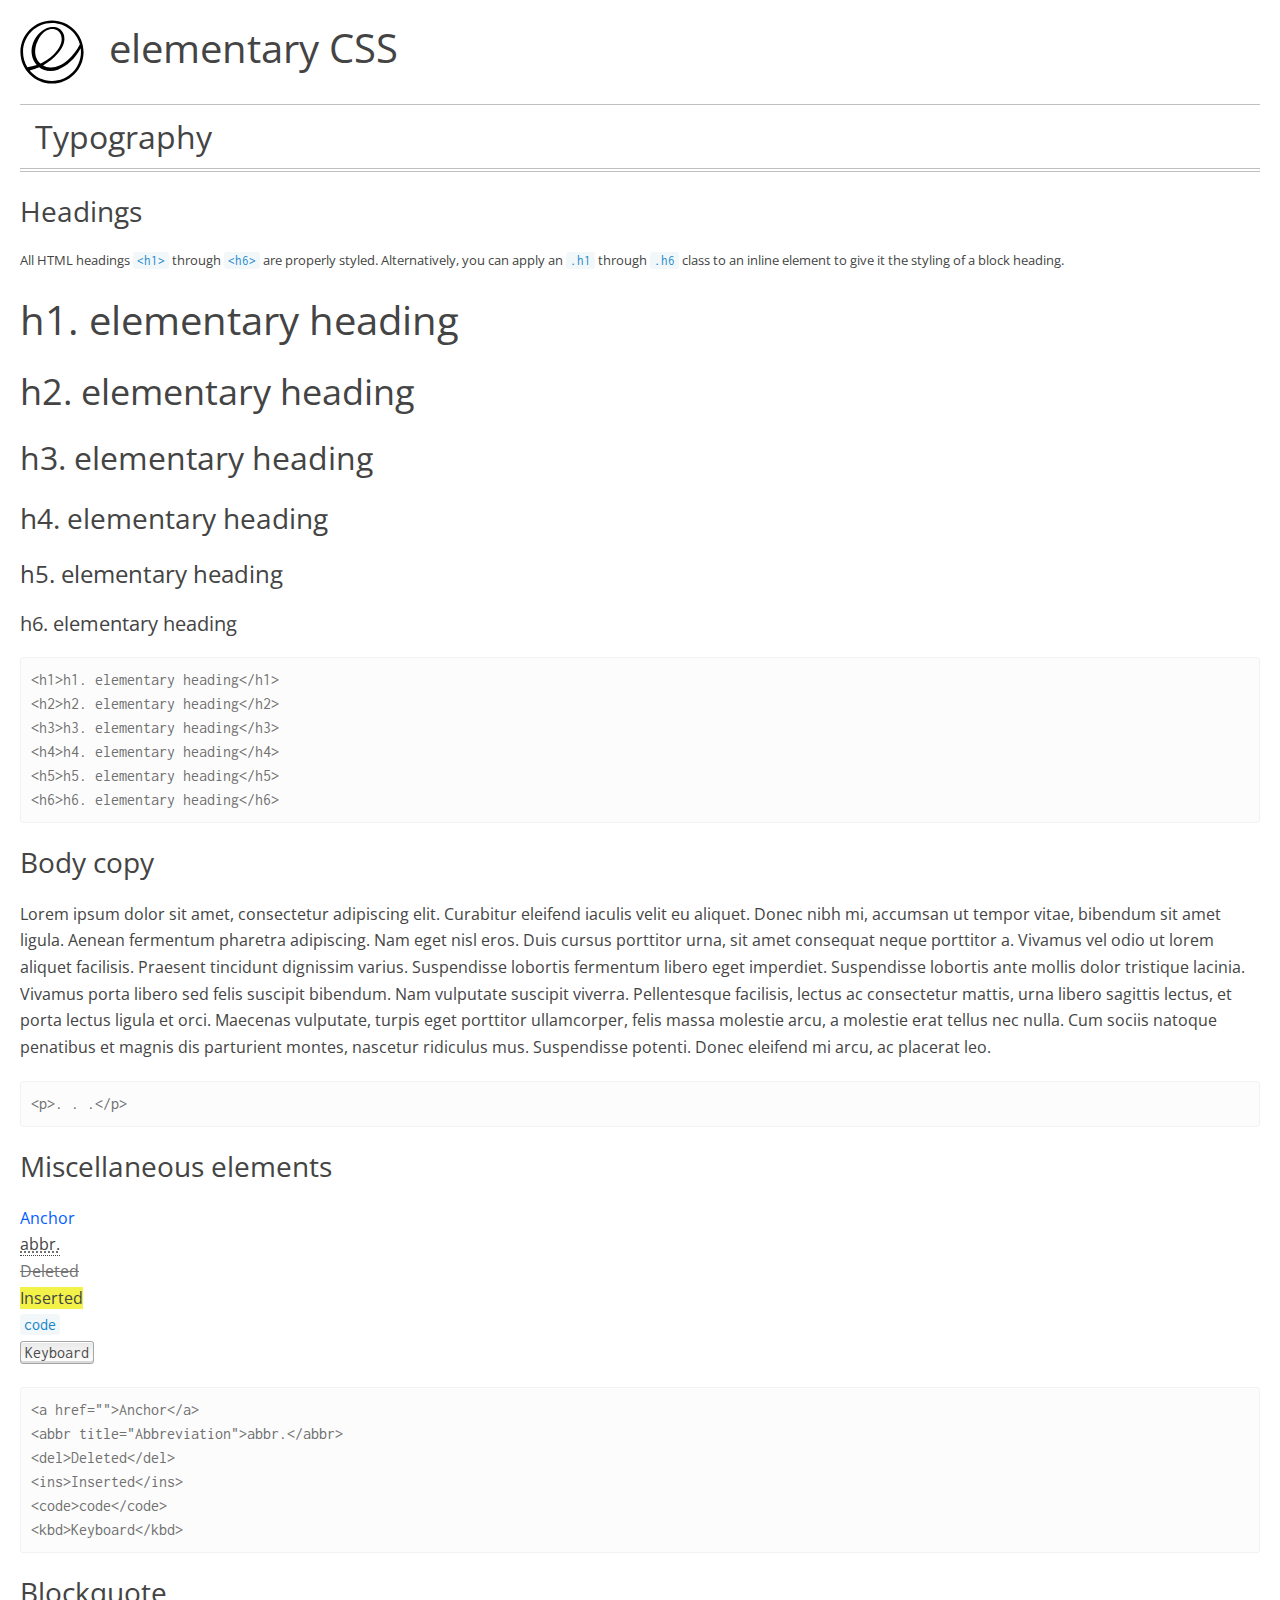
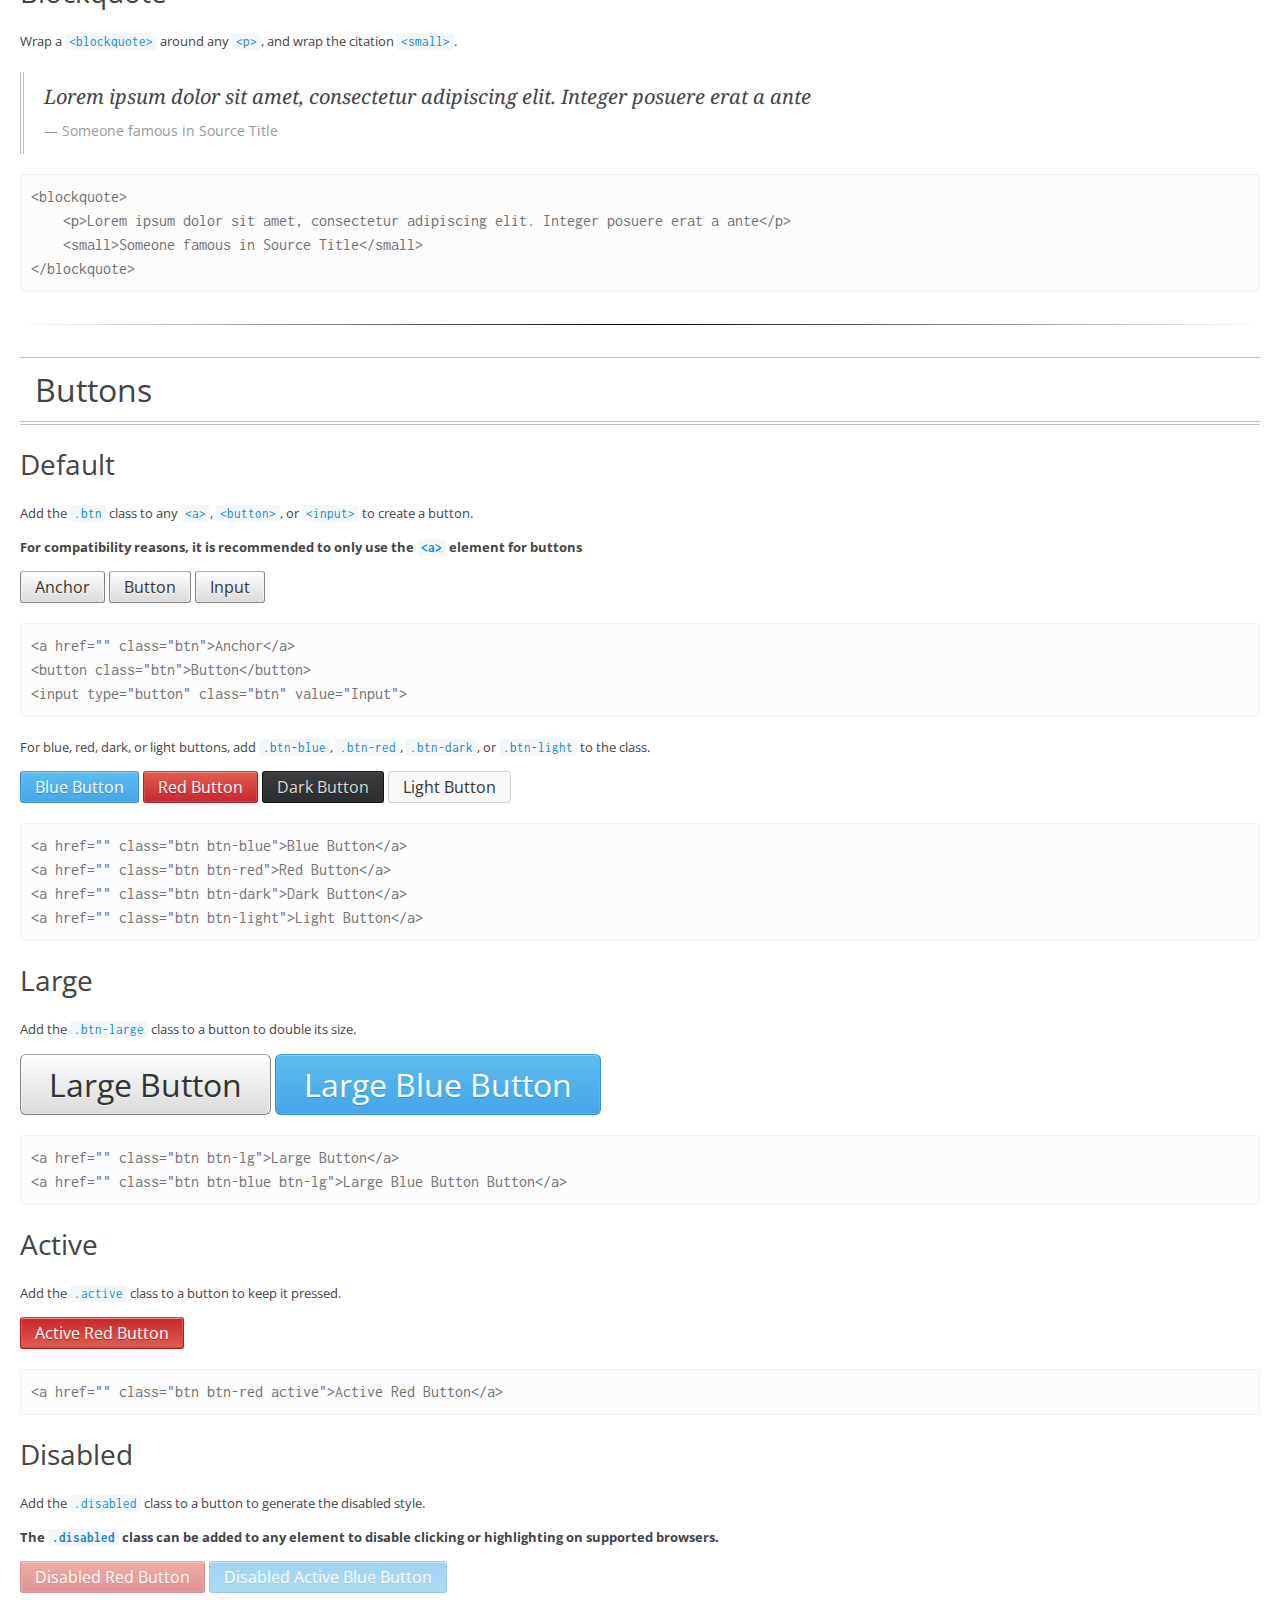
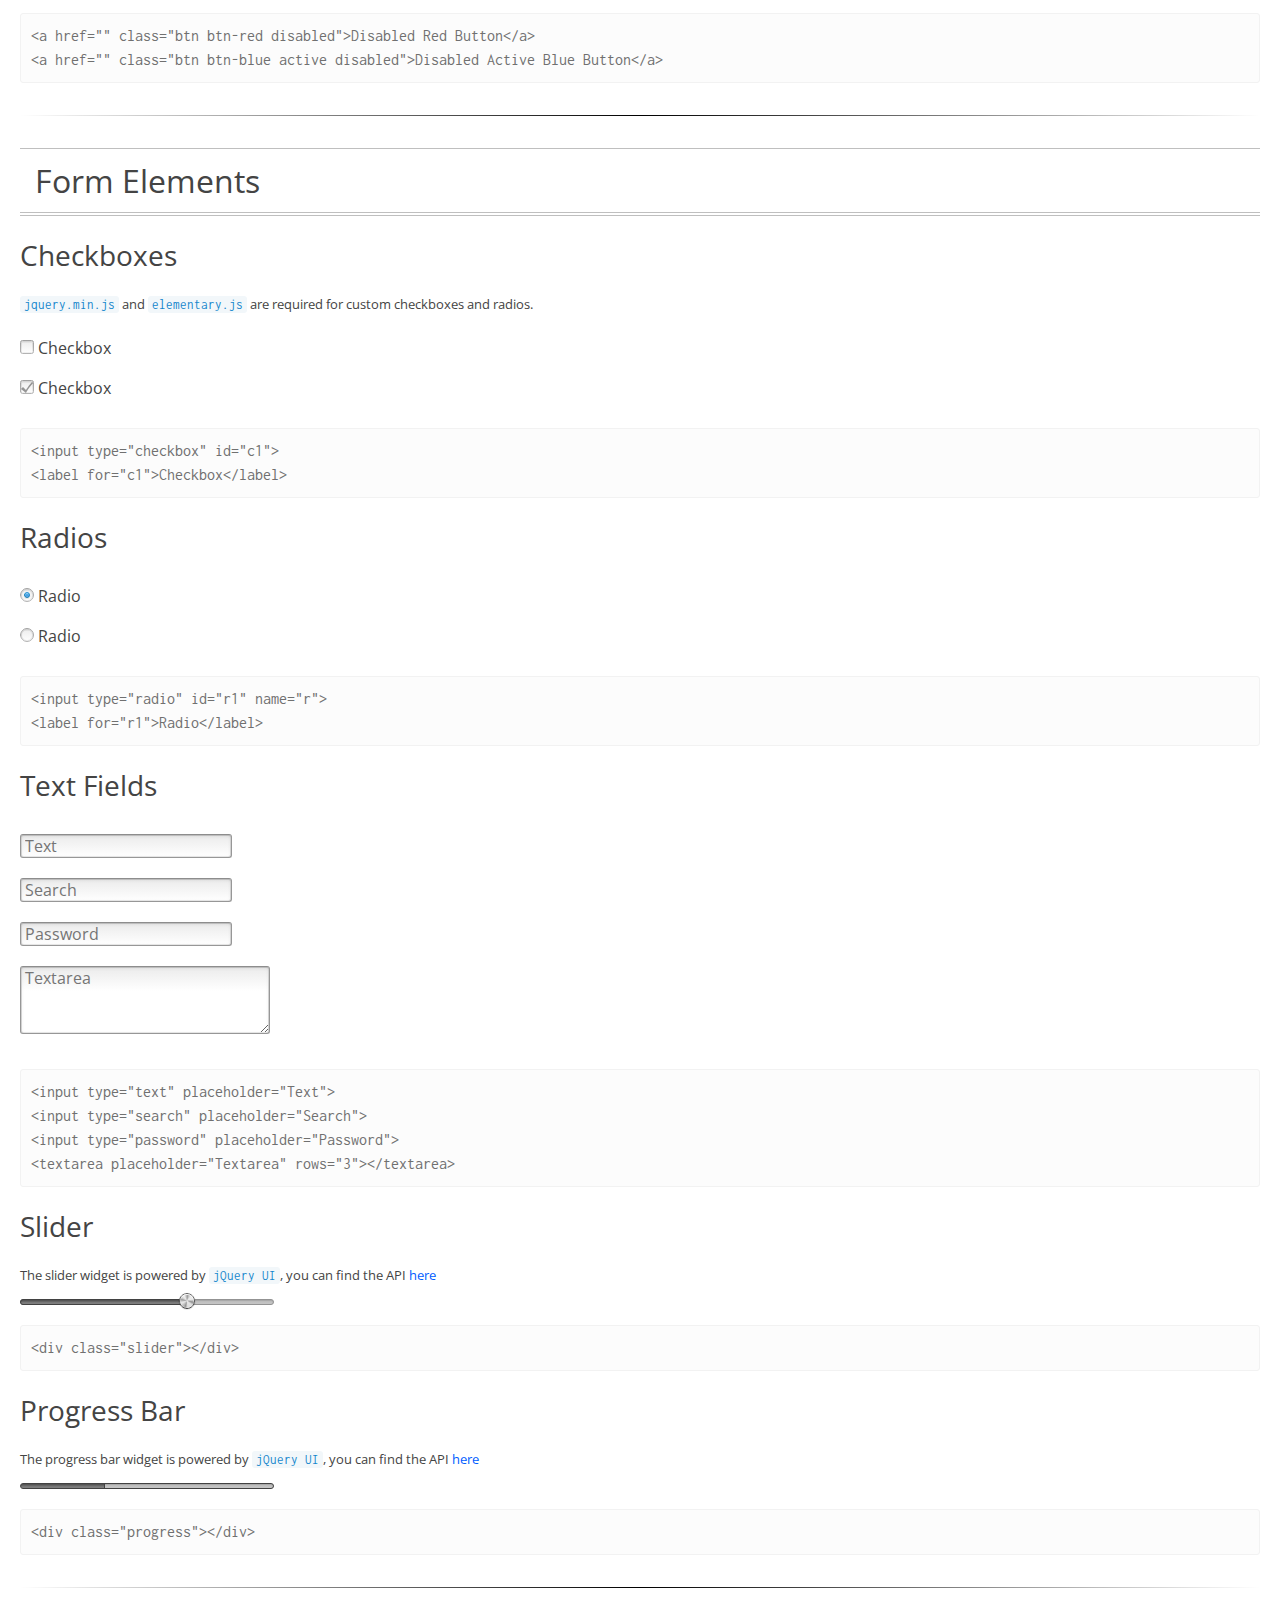
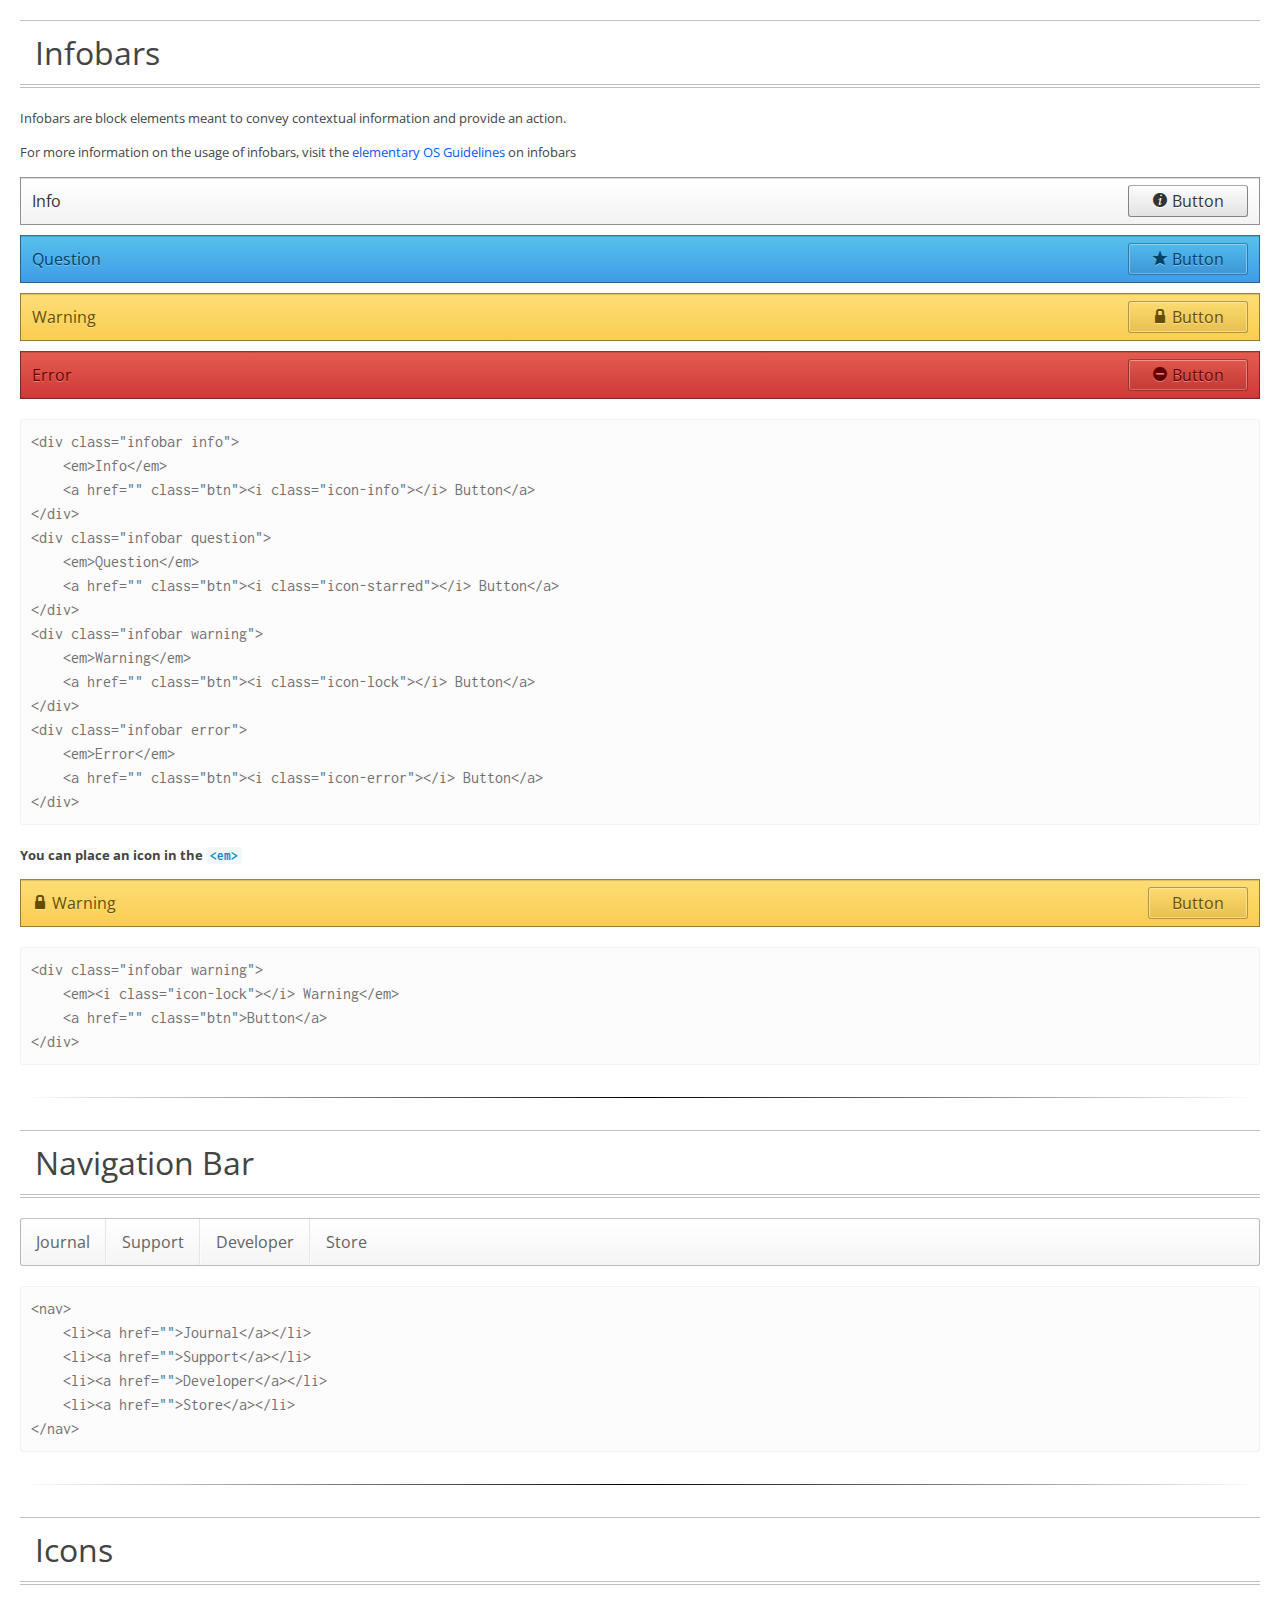
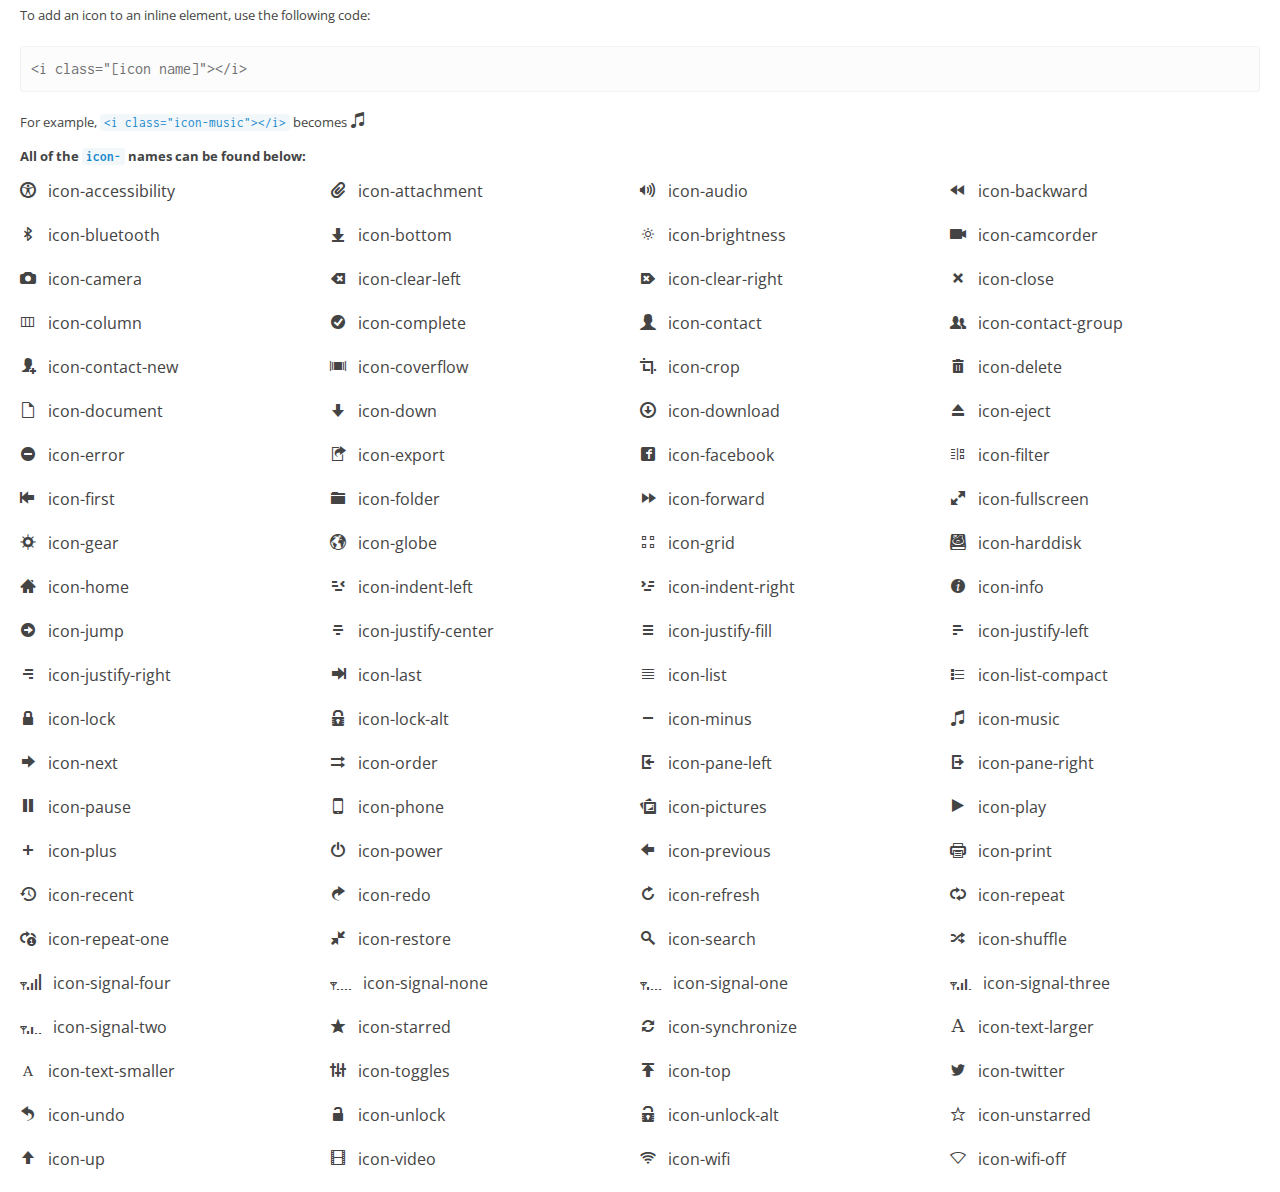
<file: index.html>
<!DOCTYPE html>
<html lang="en">
<head>
    <meta http-equiv="Content-Type" content="text/html; charset=utf-8">
    <meta http-equiv="X-UA-Compatible" content="IE=edge,chrome=1">
    <title>elementary CSS</title>
    <link rel="stylesheet" href="normalize.css">
    <link rel="stylesheet" href="./framework/css/elementary.css">
    <link rel="stylesheet" href="styles.css">
    <link rel="shortcut icon" type="image/x-icon" href="favicon.ico">
</head>
<body>
    <h1 class="logo"><img src="e.svg" width="64" height="64">elementary CSS</h1>
    <h1 class="styleguide">Typography</h1>
    <h2 class="styleguide">Headings</h2>
    <p class="styleguide">All HTML headings <code>&lt;h1&gt;</code> through <code>&lt;h6&gt;</code> are properly styled. Alternatively, you can apply an <code>.h1</code> through <code>.h6</code> class to an inline element to give it the styling of a block heading.</p>
    <section>
        <h1>h1. elementary heading</h1>
        <h2>h2. elementary heading</h2>
        <h3>h3. elementary heading</h3>
        <h4>h4. elementary heading</h4>
        <h5>h5. elementary heading</h5>
        <h6>h6. elementary heading</h6>
        <pre>
&lt;h1&gt;h1. elementary heading&lt;/h1&gt;
&lt;h2&gt;h2. elementary heading&lt;/h2&gt;
&lt;h3&gt;h3. elementary heading&lt;/h3&gt;
&lt;h4&gt;h4. elementary heading&lt;/h4&gt;
&lt;h5&gt;h5. elementary heading&lt;/h5&gt;
&lt;h6&gt;h6. elementary heading&lt;/h6&gt;</pre>
    </section>
    <h2 class="styleguide">Body copy</h2>
    <section>
        <p>Lorem ipsum dolor sit amet, consectetur adipiscing elit. Curabitur eleifend iaculis velit eu aliquet. Donec nibh mi, accumsan ut tempor vitae, bibendum sit amet ligula. Aenean fermentum pharetra adipiscing. Nam eget nisl eros. Duis cursus porttitor urna, sit amet consequat neque porttitor a. Vivamus vel odio ut lorem aliquet facilisis. Praesent tincidunt dignissim varius. Suspendisse lobortis fermentum libero eget imperdiet. Suspendisse lobortis ante mollis dolor tristique lacinia. Vivamus porta libero sed felis suscipit bibendum. Nam vulputate suscipit viverra. Pellentesque facilisis, lectus ac consectetur mattis, urna libero sagittis lectus, et porta lectus ligula et orci. Maecenas vulputate, turpis eget porttitor ullamcorper, felis massa molestie arcu, a molestie erat tellus nec nulla. Cum sociis natoque penatibus et magnis dis parturient montes, nascetur ridiculus mus. Suspendisse potenti. Donec eleifend mi arcu, ac placerat leo.</p>
        <pre>&lt;p&gt;. . .&lt;/p&gt;</pre>
    </section>
    <h2 class="styleguide">Miscellaneous elements</h2>
    <section>
        <p>
            <a href="javascript:void(0)">Anchor</a><br>
            <abbr title="Abbreviation">abbr.</abbr><br>
            <del>Deleted</del><br>
            <ins>Inserted</ins><br>
            <code>code</code><br>
            <kbd>Keyboard</kbd><br>
        </p>
        <pre>
&lt;a href=""&gt;Anchor&lt;/a&gt;
&lt;abbr title="Abbreviation"&gt;abbr.&lt;/abbr&gt;
&lt;del&gt;Deleted&lt;/del&gt;
&lt;ins&gt;Inserted&lt;/ins&gt;
&lt;code&gt;code&lt;/code&gt;
&lt;kbd&gt;Keyboard&lt;/kbd&gt;</pre>
    </section>
    <h2 class="styleguide">Blockquote</h2>
    <p class="styleguide">Wrap a <code>&lt;blockquote&gt;</code> around any <code>&lt;p&gt;</code>, and wrap the citation <code>&lt;small&gt;</code>.</p>
    <section>
        <blockquote>
            <p>Lorem ipsum dolor sit amet, consectetur adipiscing elit. Integer posuere erat a ante</p>
            <small>Someone famous in Source Title</small>
        </blockquote>
        <pre>&lt;blockquote&gt;
    &lt;p&gt;Lorem ipsum dolor sit amet, consectetur adipiscing elit. Integer posuere erat a ante&lt;/p&gt;
    &lt;small&gt;Someone famous in Source Title&lt;/small&gt;
&lt;/blockquote&gt;</pre>
    </section>
    <hr>
    <h1 class="styleguide">Buttons</h1>
    <h2 class="styleguide">Default</h2>
    <p class="styleguide">Add the <code>.btn</code> class to any <code>&lt;a&gt;</code>, <code>&lt;button&gt;</code>, or <code>&lt;input&gt;</code> to create a button.</p>
    <p class="styleguide"><strong>For compatibility reasons, it is recommended to only use the <code>&lt;a&gt;</code> element for buttons</strong></p>
    <section>
        <a href="javascript:void(0)" class="btn">Anchor</a> <button class="btn">Button</button> <input type="button" class="btn" value="Input">
        <pre>&lt;a href="" class="btn"&gt;Anchor&lt;/a&gt;
&lt;button class="btn"&gt;Button&lt;/button&gt;
&lt;input type="button" class="btn" value="Input"&gt;</pre>
    </section>
    <p class="styleguide">For blue, red, dark, or light buttons, add <code>.btn-blue</code>, <code>.btn-red</code>, <code>.btn-dark</code>, or <code>.btn-light</code> to the class.</p>
    <section>
        <a href="javascript:void(0)" class="btn btn-blue">Blue Button</a> <a href="javascript:void(0)" class="btn btn-red">Red Button</a> <a href="javascript:void(0)" class="btn btn-dark">Dark Button</a> <a href="javascript:void(0)" class="btn btn-light">Light Button</a>
        <pre>&lt;a href="" class="btn btn-blue"&gt;Blue Button&lt;/a&gt;
&lt;a href="" class="btn btn-red"&gt;Red Button&lt;/a&gt;
&lt;a href="" class="btn btn-dark"&gt;Dark Button&lt;/a&gt;
&lt;a href="" class="btn btn-light"&gt;Light Button&lt;/a&gt;</pre>
    </section>
    <h2 class="styleguide">Large</h2>
    <p class="styleguide">Add the <code>.btn-large</code> class to a button to double its size.</p>
    <section>
        <a href="javascript:void(0)" class="btn btn-lg">Large Button</a> <a href="javascript:void(0)" class="btn btn-blue btn-lg">Large Blue Button</a>
        <pre>&lt;a href="" class="btn btn-lg"&gt;Large Button&lt;/a&gt;
&lt;a href="" class="btn btn-blue btn-lg"&gt;Large Blue Button Button&lt;/a&gt;</pre>
    </section>
    <h2 class="styleguide">Active</h2>
    <p class="styleguide">Add the <code>.active</code> class to a button to keep it pressed.</p>
    <section>
        <a href="javascript:void(0)" class="btn btn-red active">Active Red Button</a>
        <pre>&lt;a href="" class="btn btn-red active"&gt;Active Red Button&lt;/a&gt;</pre>
    </section>
    <h2 class="styleguide">Disabled</h2>
    <p class="styleguide">Add the <code>.disabled</code> class to a button to generate the disabled style.</p>
    <p class="styleguide"><strong>The <code>.disabled</code> class can be added to any element to disable clicking or highlighting on supported browsers.</strong></p>
    <section>
        <a href="javascript:void(0)" class="btn btn-red disabled">Disabled Red Button</a> <a href="javascript:void(0)" class="btn btn-blue active disabled">Disabled Active Blue Button</a>
        <pre>&lt;a href="" class="btn btn-red disabled"&gt;Disabled Red Button&lt;/a&gt;
&lt;a href="" class="btn btn-blue active disabled"&gt;Disabled Active Blue Button&lt;/a&gt;</pre>
    </section>
    <hr>
    <h1 class="styleguide">Form Elements</h1>
    <h2 class="styleguide">Checkboxes</h2>
    <p class="styleguide"><code>jquery.min.js</code> and <code>elementary.js</code> are required for custom checkboxes and radios.</p>
    <section>
        <input type="checkbox" id="c1">
        <label for="c1">Checkbox</label>
        <br>
        <input type="checkbox" id="c2" checked>
        <label for="c2">Checkbox</label>
        <pre>&lt;input type="checkbox" id="c1"&gt;
&lt;label for="c1"&gt;Checkbox&lt;/label&gt;</pre>
    </section>
    <h2 class="styleguide">Radios</h2>
    <section>
        <input type="radio" id="r1" name="r" checked>
        <label for="r1">Radio</label>
        <br>
        <input type="radio" id="r2" name="r">
        <label for="r2">Radio</label>
        <pre>&lt;input type="radio" id="r1" name="r"&gt;
&lt;label for="r1"&gt;Radio&lt;/label&gt;</pre>
    </section>
    <h2 class="styleguide">Text Fields</h2>
    <section>
        <input type="text" placeholder="Text">
        <br>
        <input type="search" placeholder="Search">
        <br>
        <input type="password" placeholder="Password">
        <br>
        <textarea placeholder="Textarea" rows="3"></textarea>
        <pre>&lt;input type="text" placeholder="Text"&gt;
&lt;input type="search" placeholder="Search"&gt;
&lt;input type="password" placeholder="Password"&gt;
&lt;textarea placeholder="Textarea" rows="3"&gt;&lt;/textarea&gt;</pre>
    </section>
    <h2 class="styleguide">Slider</h2>
    <p class="styleguide">The slider widget is powered by <code>jQuery UI</code>, you can find the API <a href="http://api.jqueryui.com/slider/">here</a></p>
    <section>
        <div class="slider"></div>
        <pre>&lt;div class="slider"&gt;&lt;/div&gt;</pre>
    </section>
    <h2 class="styleguide">Progress Bar</h2>
    <p class="styleguide">The progress bar widget is powered by <code>jQuery UI</code>, you can find the API <a href="http://api.jqueryui.com/progressbar/">here</a></p>
    <section>
        <div class="progress"></div>
        <pre>&lt;div class="progress"&gt;&lt;/div&gt;</pre>
    </section>
    <hr>
    <h1 class="styleguide">Infobars</h1>
    <p class="styleguide">Infobars are block elements meant to convey contextual information and provide an action.</p>
    <p class="styleguide">For more information on the usage of infobars, visit the <a href="http://elementaryos.org/docs/human-interface-guidelines/infobars">elementary OS Guidelines</a> on infobars</p>
    <section>
        <div class="infobar info">
            <em>Info</em>
            <a href="javascript:void(0)" class="btn"><i class="icon-info"></i> Button</a>
        </div>
        <div class="infobar question">
            <em>Question</em>
            <a href="javascript:void(0)" class="btn"><i class="icon-starred"></i> Button</a>
        </div>
        <div class="infobar warning">
            <em>Warning</em>
            <a href="javascript:void(0)" class="btn"><i class="icon-lock"></i> Button</a>
        </div>
        <div class="infobar error">
            <em>Error</em>
            <a href="javascript:void(0)" class="btn"><i class="icon-error"></i> Button</a>
        </div>
        <pre>&lt;div class="infobar info"&gt;
    &lt;em&gt;Info&lt;/em&gt;
    &lt;a href="" class="btn"&gt;&lt;i class="icon-info"&gt;&lt;/i&gt; Button&lt;/a&gt;
&lt;/div&gt;
&lt;div class="infobar question"&gt;
    &lt;em&gt;Question&lt;/em&gt;
    &lt;a href="" class="btn"&gt;&lt;i class="icon-starred"&gt;&lt;/i&gt; Button&lt;/a&gt;
&lt;/div&gt;
&lt;div class="infobar warning"&gt;
    &lt;em&gt;Warning&lt;/em&gt;
    &lt;a href="" class="btn"&gt;&lt;i class="icon-lock"&gt;&lt;/i&gt; Button&lt;/a&gt;
&lt;/div&gt;
&lt;div class="infobar error"&gt;
    &lt;em&gt;Error&lt;/em&gt;
    &lt;a href="" class="btn"&gt;&lt;i class="icon-error"&gt;&lt;/i&gt; Button&lt;/a&gt;
&lt;/div&gt;</pre>
    </section>
    <p class="styleguide"><strong>You can place an icon in the <code>&lt;em&gt;</code></strong></p>
    <section>
        <div class="infobar warning">
            <em><i class="icon-lock"></i> Warning</em>
            <a href="javascript:void(0)" class="btn">Button</a>
        </div>
        <pre>
&lt;div class="infobar warning"&gt;
    &lt;em&gt;&lt;i class="icon-lock"&gt;&lt;/i&gt; Warning&lt;/em&gt;
    &lt;a href="" class="btn"&gt;Button&lt;/a&gt;
&lt;/div&gt;</pre>
    </section>
    <hr>
    <h1 class="styleguide">Navigation Bar</h2>
    <section>
        <nav>
            <li><a href="javascript:void(0)">Journal</a></li>
            <li><a href="javascript:void(0)">Support</a></li>
            <li><a href="javascript:void(0)">Developer</a></li>
            <li><a href="javascript:void(0)">Store</a></li>
        </nav>
        <pre>&lt;nav&gt;
    &lt;li&gt;&lt;a href=""&gt;Journal&lt;/a&gt;&lt;/li&gt;
    &lt;li&gt;&lt;a href=""&gt;Support&lt;/a&gt;&lt;/li&gt;
    &lt;li&gt;&lt;a href=""&gt;Developer&lt;/a&gt;&lt;/li&gt;
    &lt;li&gt;&lt;a href=""&gt;Store&lt;/a&gt;&lt;/li&gt;
&lt;/nav&gt;</pre>
    </section>
    <hr>
    <h1 class="styleguide">Icons</h1>
    <p class="styleguide">To add an icon to an inline element, use the following code:</p>
    <pre>&lt;i class="[icon name]"&gt;&lt;/i&gt;</pre>
    <p class="styleguide">For example, <code>&lt;i class="icon-music"&gt;&lt;/i&gt;</code> becomes <i class="icon-music"></i></p>
    <p class="styleguide"><strong>All of the <code>icon-</code> names can be found below:</strong></p>
    <section>
        <ul class="icons">
            <li><i class="icon-accessibility"></i> icon-accessibility</li>
            <li><i class="icon-attachment"></i> icon-attachment</li>
            <li><i class="icon-audio"></i> icon-audio</li>
            <li><i class="icon-backward"></i> icon-backward</li>
            <li><i class="icon-bluetooth"></i> icon-bluetooth</li>
            <li><i class="icon-bottom"></i> icon-bottom</li>
            <li><i class="icon-brightness"></i> icon-brightness</li>
            <li><i class="icon-camcorder"></i> icon-camcorder</li>
            <li><i class="icon-camera"></i> icon-camera</li>
            <li><i class="icon-clear-left"></i> icon-clear-left</li>
            <li><i class="icon-clear-right"></i> icon-clear-right</li>
            <li><i class="icon-close"></i> icon-close</li>
            <li><i class="icon-column"></i> icon-column</li>
            <li><i class="icon-complete"></i> icon-complete</li>
            <li><i class="icon-contact"></i> icon-contact</li>
            <li><i class="icon-contact-group"></i> icon-contact-group</li>
            <li><i class="icon-contact-new"></i> icon-contact-new</li>
            <li><i class="icon-coverflow"></i> icon-coverflow</li>
            <li><i class="icon-crop"></i> icon-crop</li>
            <li><i class="icon-delete"></i> icon-delete</li>
            <li><i class="icon-document"></i> icon-document</li>
            <li><i class="icon-down"></i> icon-down</li>
            <li><i class="icon-download"></i> icon-download</li>
            <li><i class="icon-eject"></i> icon-eject</li>
            <li><i class="icon-error"></i> icon-error</li>
            <li><i class="icon-export"></i> icon-export</li>
            <li><i class="icon-facebook"></i> icon-facebook</li>
            <li><i class="icon-filter"></i> icon-filter</li>
            <li><i class="icon-first"></i> icon-first</li>
            <li><i class="icon-folder"></i> icon-folder</li>
            <li><i class="icon-forward"></i> icon-forward</li>
            <li><i class="icon-fullscreen"></i> icon-fullscreen</li>
            <li><i class="icon-gear"></i> icon-gear</li>
            <li><i class="icon-globe"></i> icon-globe</li>
            <li><i class="icon-grid"></i> icon-grid</li>
            <li><i class="icon-harddisk"></i> icon-harddisk</li>
            <li><i class="icon-home"></i> icon-home</li>
            <li><i class="icon-indent-left"></i> icon-indent-left</li>
            <li><i class="icon-indent-right"></i> icon-indent-right</li>
            <li><i class="icon-info"></i> icon-info</li>
            <li><i class="icon-jump"></i> icon-jump</li>
            <li><i class="icon-justify-center"></i> icon-justify-center</li>
            <li><i class="icon-justify-fill"></i> icon-justify-fill</li>
            <li><i class="icon-justify-left"></i> icon-justify-left</li>
            <li><i class="icon-justify-right"></i> icon-justify-right</li>
            <li><i class="icon-last"></i> icon-last</li>
            <li><i class="icon-list"></i> icon-list</li>
            <li><i class="icon-list-compact"></i> icon-list-compact</li>
            <li><i class="icon-lock"></i> icon-lock</li>
            <li><i class="icon-lock-alt"></i> icon-lock-alt</li>
            <li><i class="icon-minus"></i> icon-minus</li>
            <li><i class="icon-music"></i> icon-music</li>
            <li><i class="icon-next"></i> icon-next</li>
            <li><i class="icon-order"></i> icon-order</li>
            <li><i class="icon-pane-left"></i> icon-pane-left</li>
            <li><i class="icon-pane-right"></i> icon-pane-right</li>
            <li><i class="icon-pause"></i> icon-pause</li>
            <li><i class="icon-phone"></i> icon-phone</li>
            <li><i class="icon-pictures"></i> icon-pictures</li>
            <li><i class="icon-play"></i> icon-play</li>
            <li><i class="icon-plus"></i> icon-plus</li>
            <li><i class="icon-power"></i> icon-power</li>
            <li><i class="icon-previous"></i> icon-previous</li>
            <li><i class="icon-print"></i> icon-print</li>
            <li><i class="icon-recent"></i> icon-recent</li>
            <li><i class="icon-redo"></i> icon-redo</li>
            <li><i class="icon-refresh"></i> icon-refresh</li>
            <li><i class="icon-repeat"></i> icon-repeat</li>
            <li><i class="icon-repeat-one"></i> icon-repeat-one</li>
            <li><i class="icon-restore"></i> icon-restore</li>
            <li><i class="icon-search"></i> icon-search</li>
            <li><i class="icon-shuffle"></i> icon-shuffle</li>
            <li><i class="icon-signal-four"></i> icon-signal-four</li>
            <li><i class="icon-signal-none"></i> icon-signal-none</li>
            <li><i class="icon-signal-one"></i> icon-signal-one</li>
            <li><i class="icon-signal-three"></i> icon-signal-three</li>
            <li><i class="icon-signal-two"></i> icon-signal-two</li>
            <li><i class="icon-starred"></i> icon-starred</li>
            <li><i class="icon-synchronize"></i> icon-synchronize</li>
            <li><i class="icon-text-larger"></i> icon-text-larger</li>
            <li><i class="icon-text-smaller"></i> icon-text-smaller</li>
            <li><i class="icon-toggles"></i> icon-toggles</li>
            <li><i class="icon-top"></i> icon-top</li>
            <li><i class="icon-twitter"></i> icon-twitter</li>
            <li><i class="icon-undo"></i> icon-undo</li>
            <li><i class="icon-unlock"></i> icon-unlock</li>
            <li><i class="icon-unlock-alt"></i> icon-unlock-alt</li>
            <li><i class="icon-unstarred"></i> icon-unstarred</li>
            <li><i class="icon-up"></i> icon-up</li>
            <li><i class="icon-video"></i> icon-video</li>
            <li><i class="icon-wifi"></i> icon-wifi</li>
            <li><i class="icon-wifi-off"></i> icon-wifi-off</li>
        </ul>
    </section>
    <script src="./framework/js/jquery.min.js"></script>
    <script src="./framework/js/jquery-ui.min.js"></script>
    <script src="./framework/js/modernizr.min.js"></script>
    <script src="./framework/js/elementary.js"></script>
    <script>
    $(function () {
        $(".slider").slider({
            range: "min",
            value: 66
        });
        $(".progress").progressbar({
            value: 33
        });
    });
    </script>
</body>
</html>
</file>
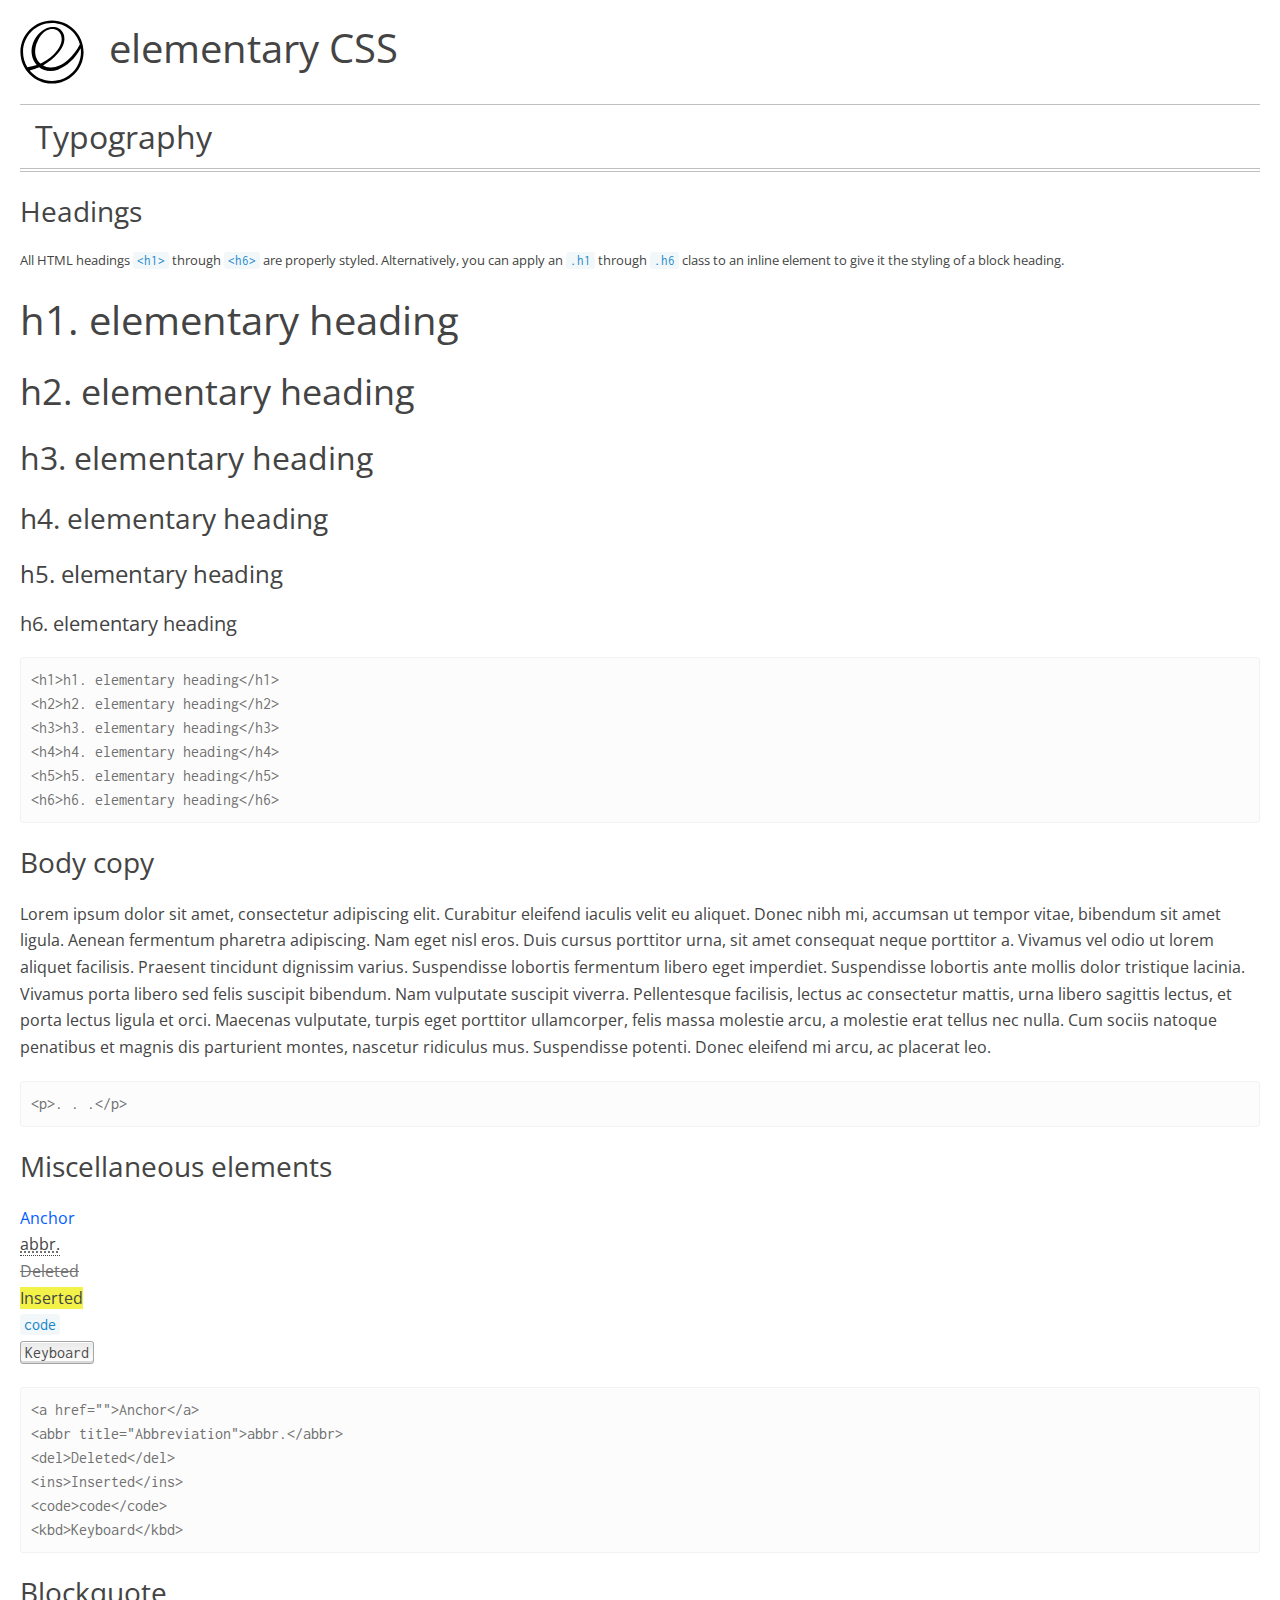
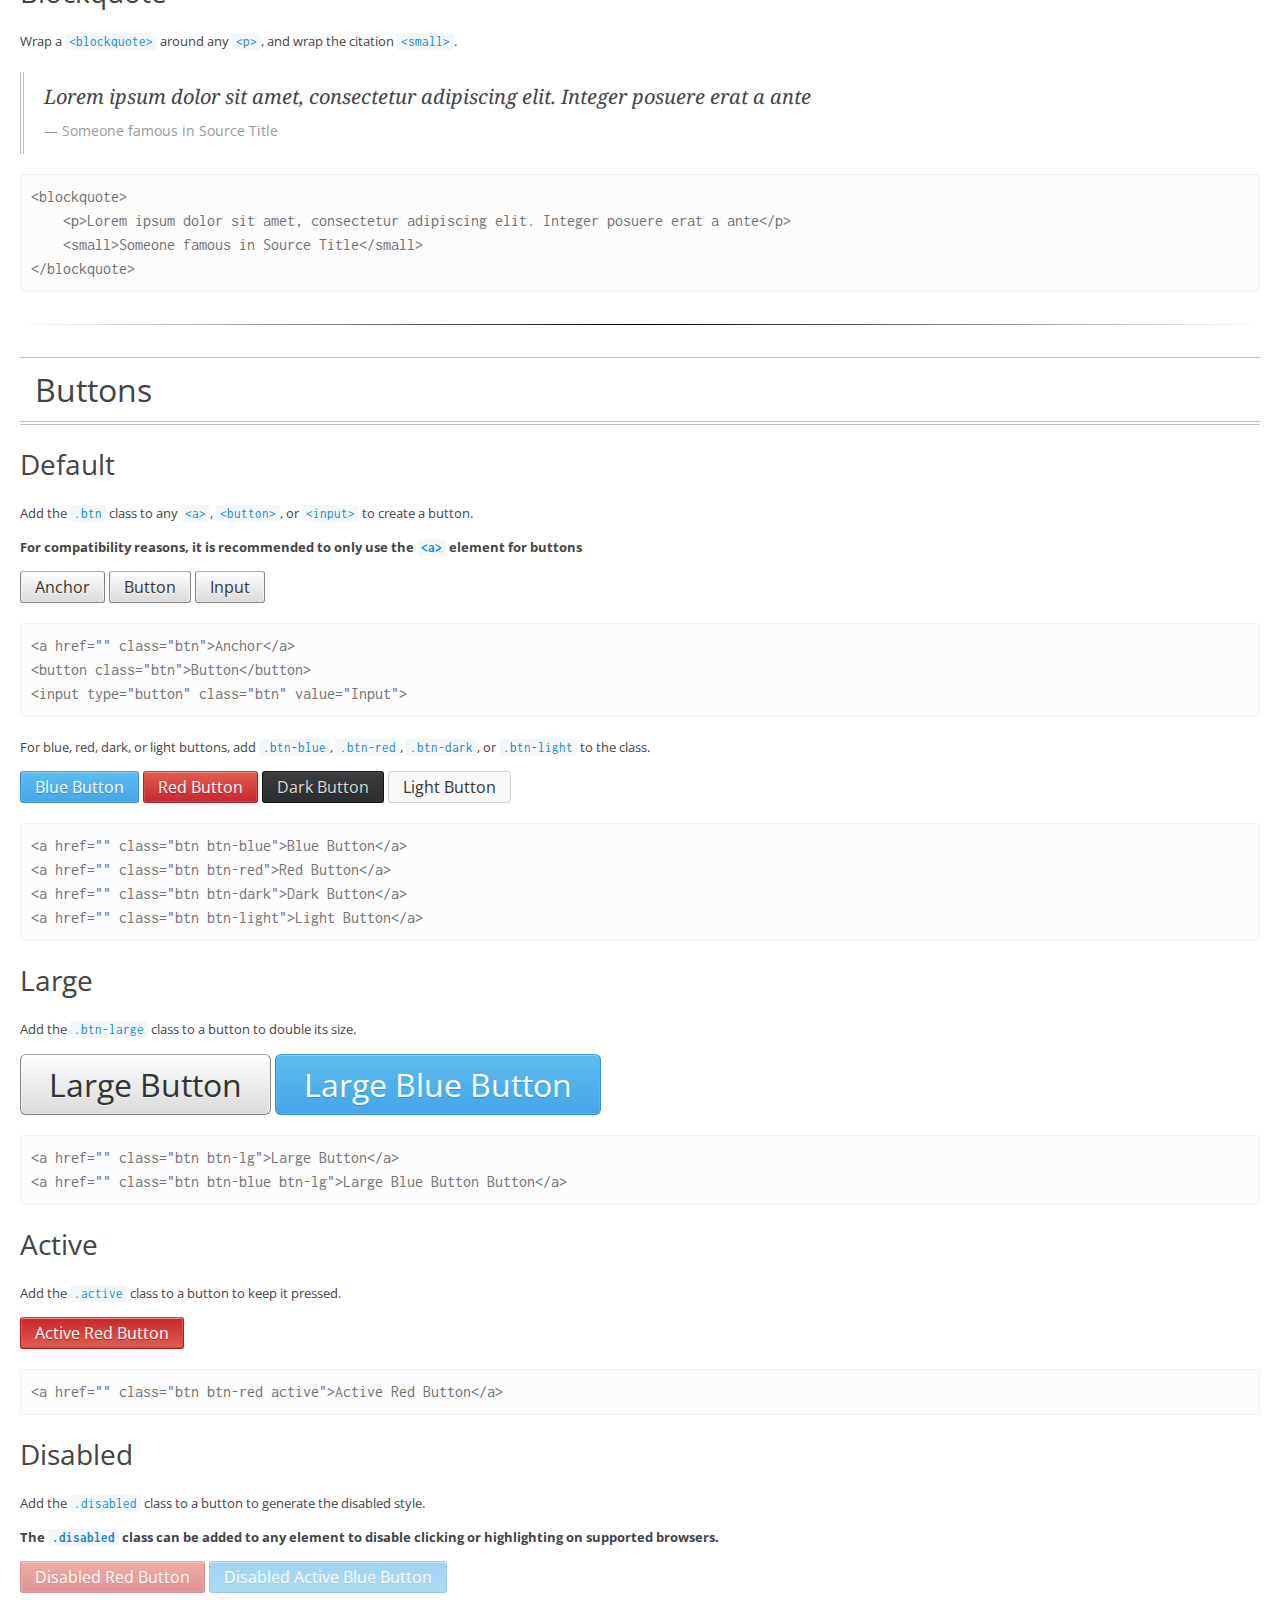
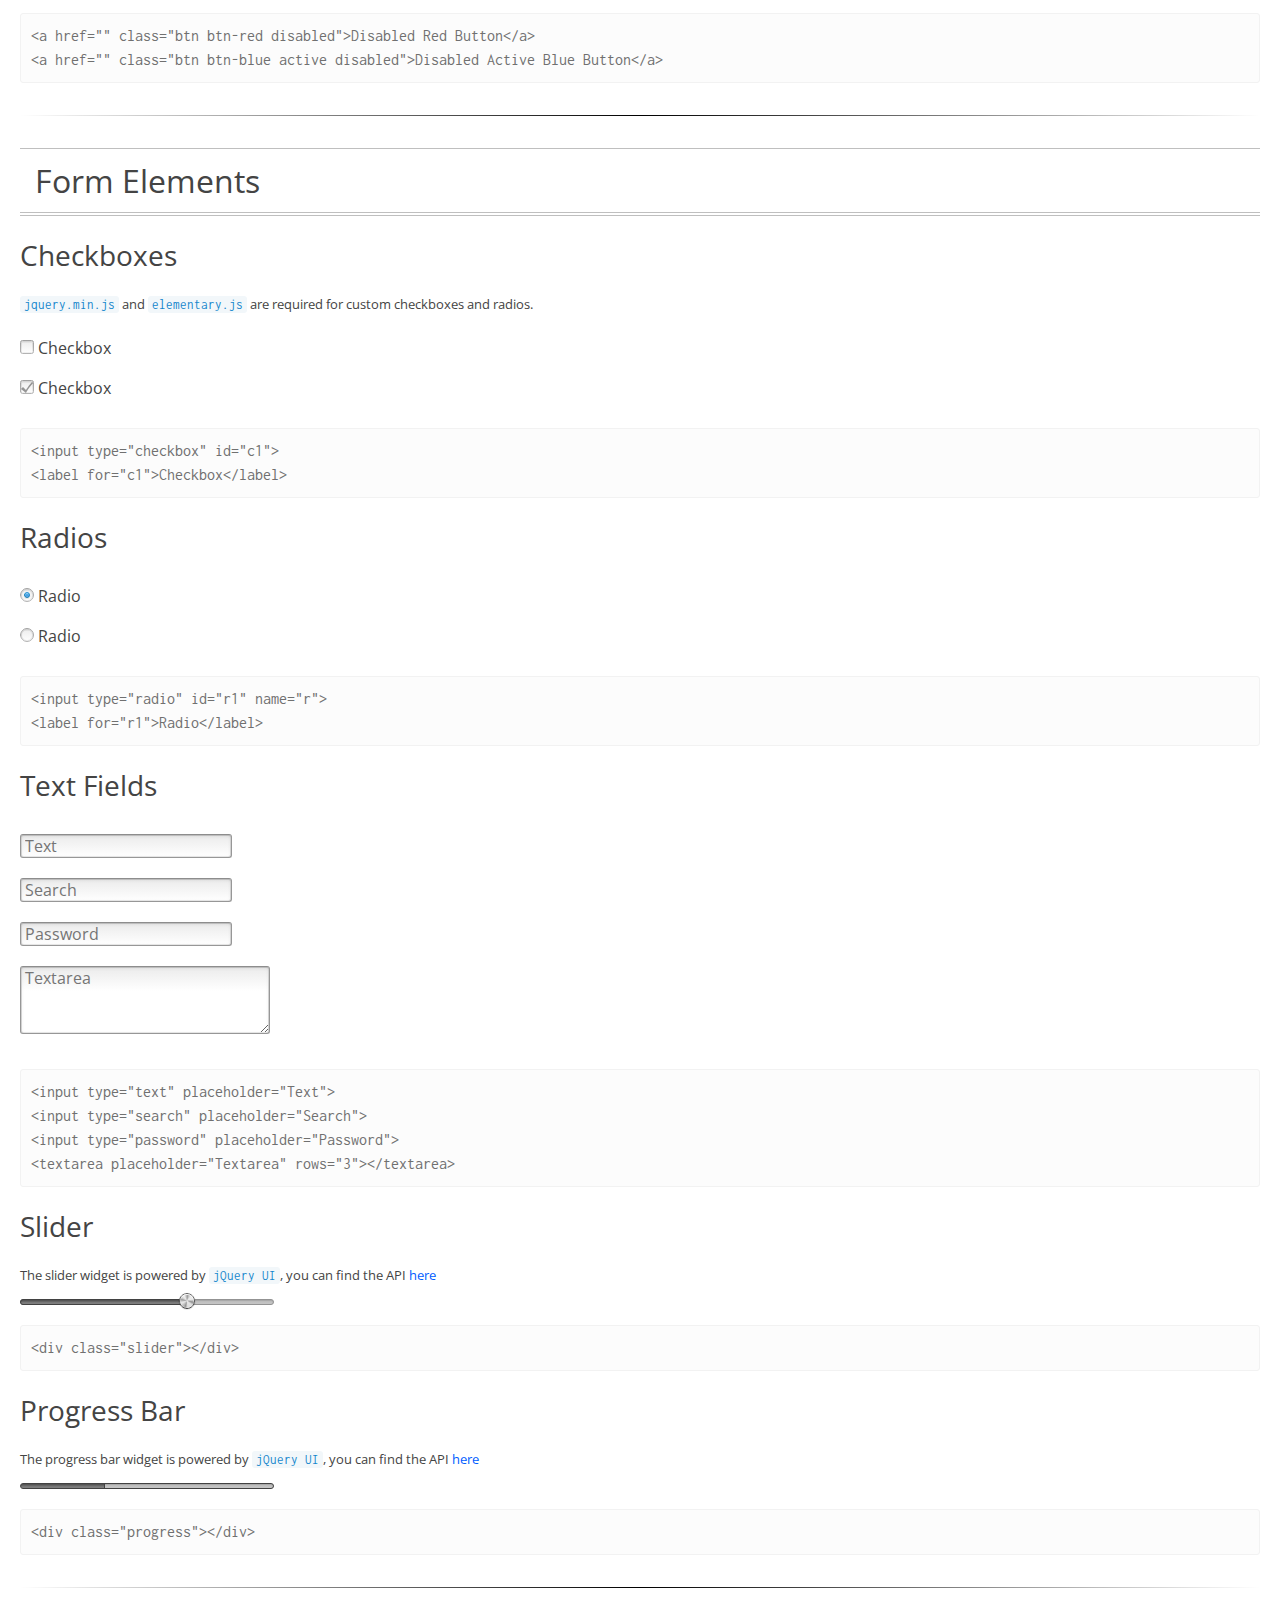
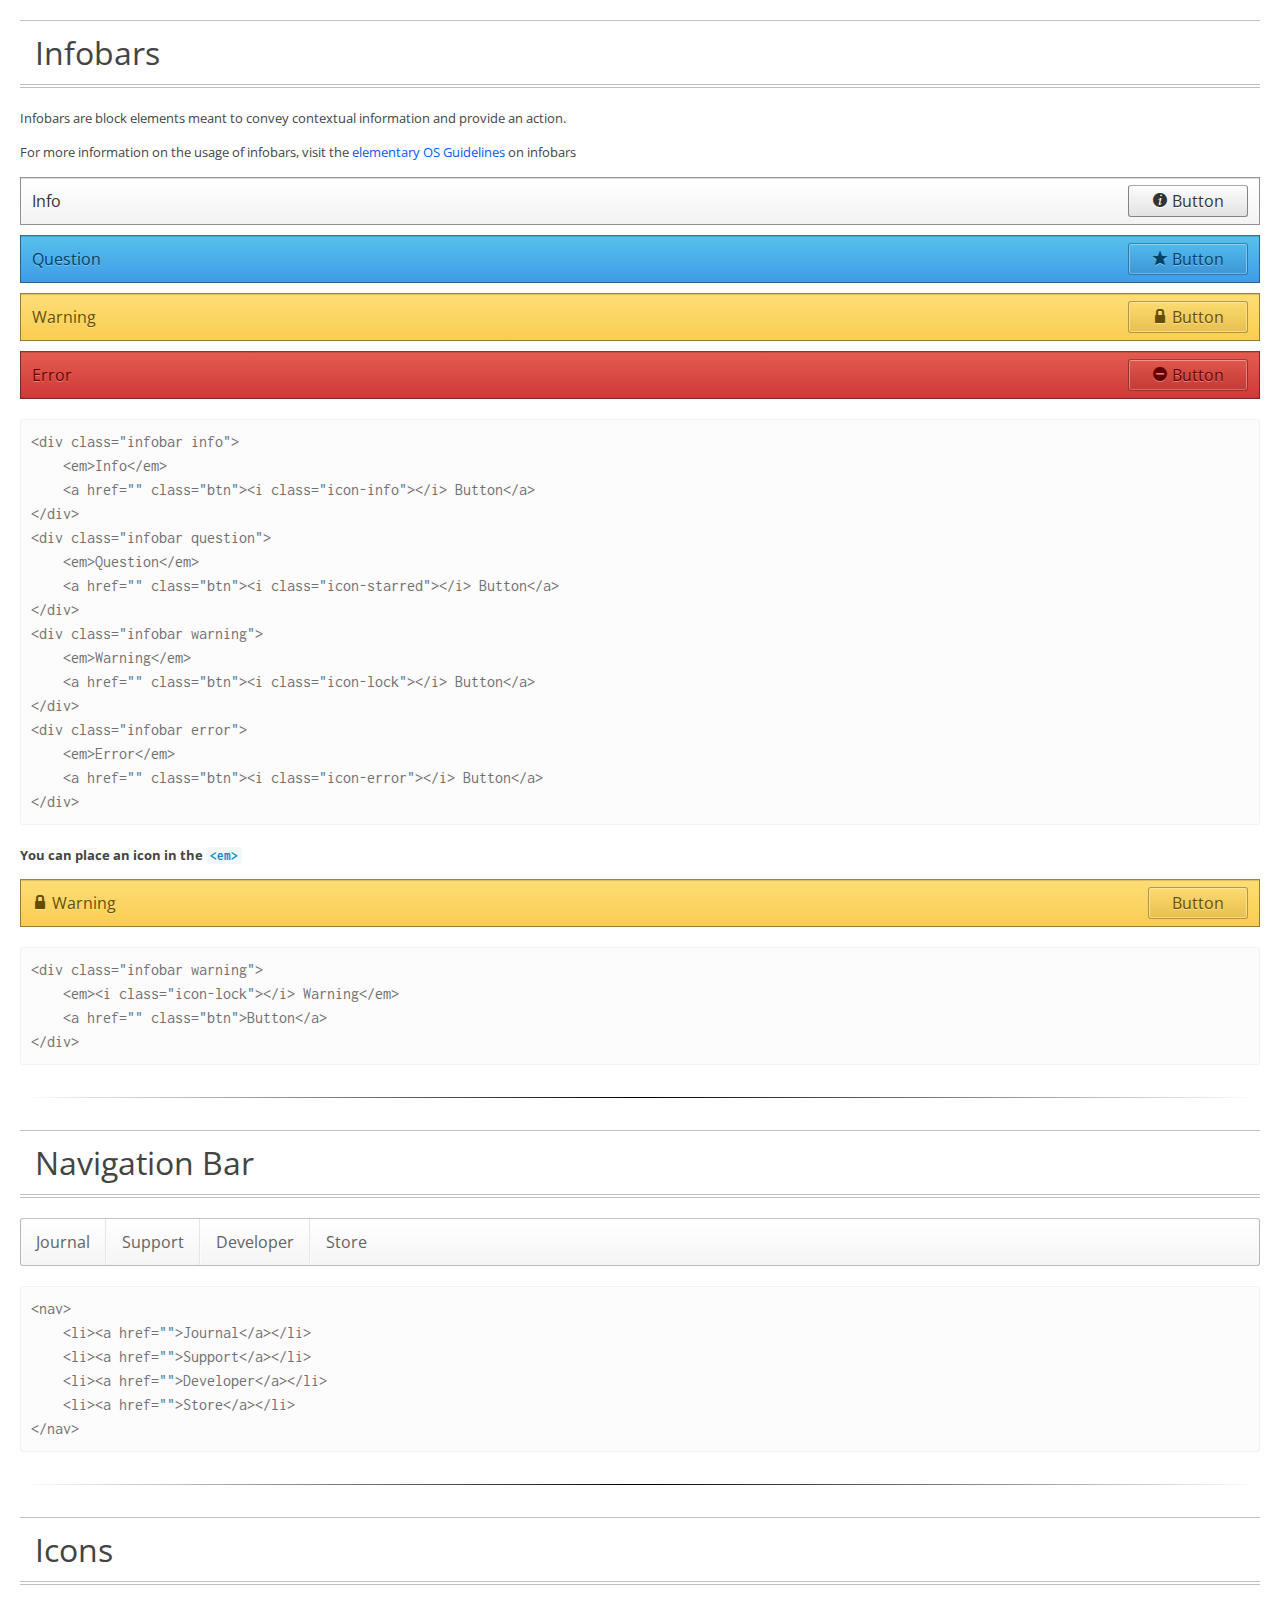
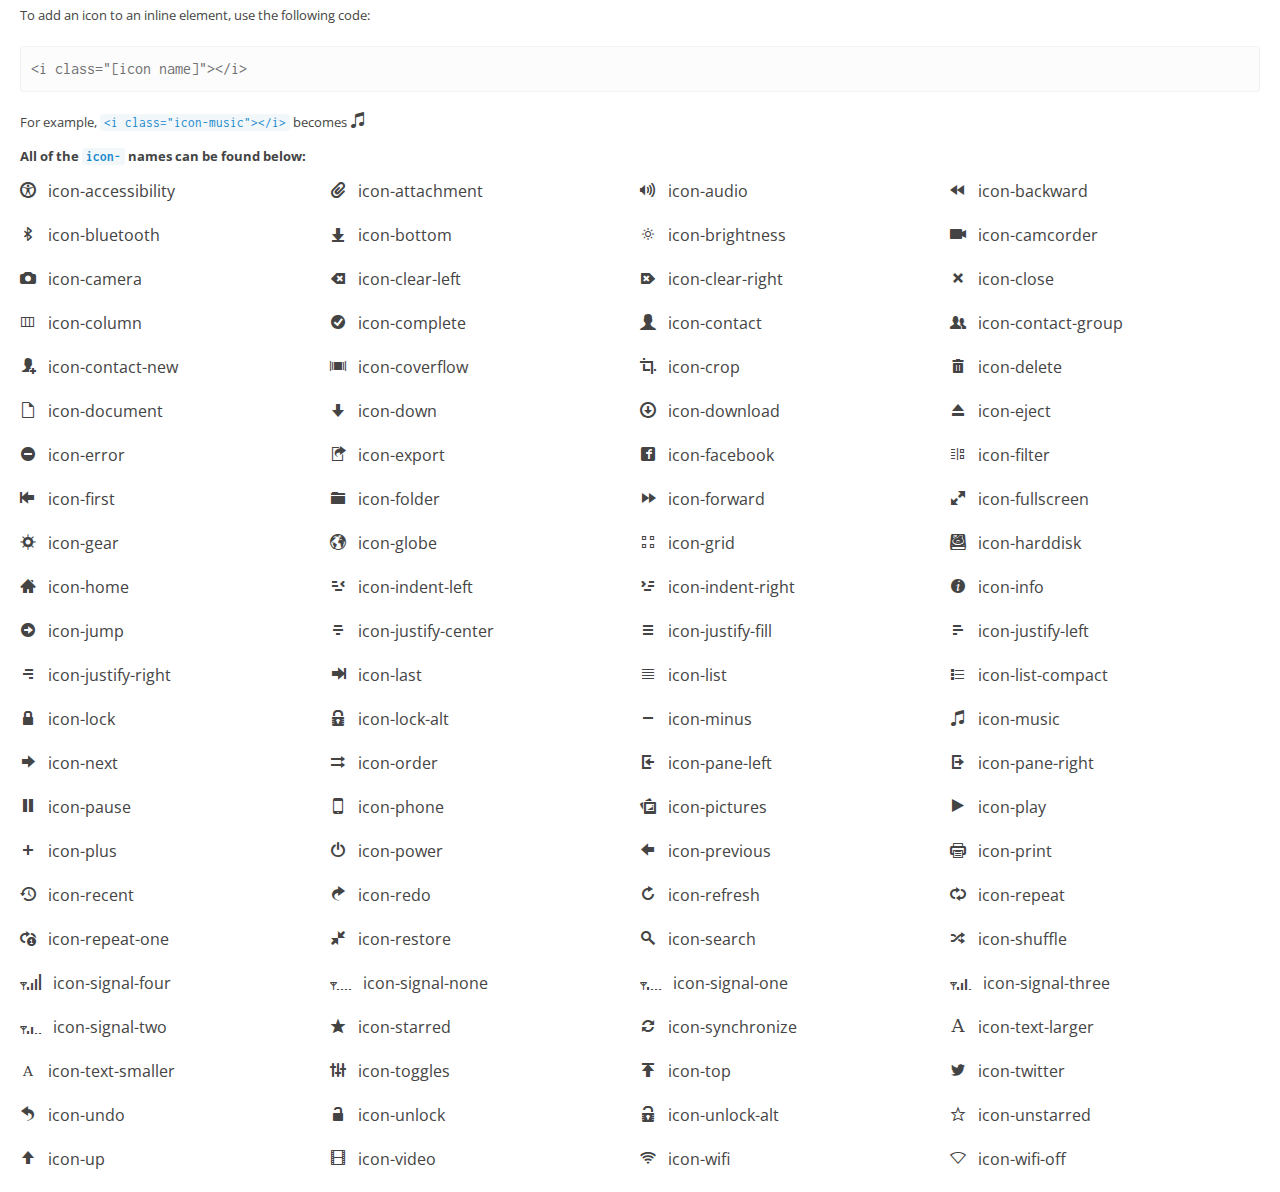
<file: styleguide/index.html>
<!DOCTYPE html>
<html lang="en">
<head>
    <meta http-equiv="Content-Type" content="text/html; charset=utf-8">
    <meta http-equiv="X-UA-Compatible" content="IE=edge,chrome=1">
    <title>elementary CSS</title>
    <link rel="stylesheet" href="normalize.css">
    <link rel="stylesheet" href="../framework/css/elementary.css">
    <link rel="stylesheet" href="styles.css">
    <link rel="shortcut icon" type="image/x-icon" href="favicon.ico">
</head>
<body>
    <h1 class="logo"><img src="e.svg" width="64" height="64">elementary CSS</h1>
    <h1 class="styleguide">Typography</h1>
    <h2 class="styleguide">Headings</h2>
    <p class="styleguide">All HTML headings <code>&lt;h1&gt;</code> through <code>&lt;h6&gt;</code> are properly styled. Alternatively, you can apply an <code>.h1</code> through <code>.h6</code> class to an inline element to give it the styling of a block heading.</p>
    <section>
        <h1>h1. elementary heading</h1>
        <h2>h2. elementary heading</h2>
        <h3>h3. elementary heading</h3>
        <h4>h4. elementary heading</h4>
        <h5>h5. elementary heading</h5>
        <h6>h6. elementary heading</h6>
        <pre>
&lt;h1&gt;h1. elementary heading&lt;/h1&gt;
&lt;h2&gt;h2. elementary heading&lt;/h2&gt;
&lt;h3&gt;h3. elementary heading&lt;/h3&gt;
&lt;h4&gt;h4. elementary heading&lt;/h4&gt;
&lt;h5&gt;h5. elementary heading&lt;/h5&gt;
&lt;h6&gt;h6. elementary heading&lt;/h6&gt;</pre>
    </section>
    <h2 class="styleguide">Body copy</h2>
    <section>
        <p>Lorem ipsum dolor sit amet, consectetur adipiscing elit. Curabitur eleifend iaculis velit eu aliquet. Donec nibh mi, accumsan ut tempor vitae, bibendum sit amet ligula. Aenean fermentum pharetra adipiscing. Nam eget nisl eros. Duis cursus porttitor urna, sit amet consequat neque porttitor a. Vivamus vel odio ut lorem aliquet facilisis. Praesent tincidunt dignissim varius. Suspendisse lobortis fermentum libero eget imperdiet. Suspendisse lobortis ante mollis dolor tristique lacinia. Vivamus porta libero sed felis suscipit bibendum. Nam vulputate suscipit viverra. Pellentesque facilisis, lectus ac consectetur mattis, urna libero sagittis lectus, et porta lectus ligula et orci. Maecenas vulputate, turpis eget porttitor ullamcorper, felis massa molestie arcu, a molestie erat tellus nec nulla. Cum sociis natoque penatibus et magnis dis parturient montes, nascetur ridiculus mus. Suspendisse potenti. Donec eleifend mi arcu, ac placerat leo.</p>
        <pre>&lt;p&gt;. . .&lt;/p&gt;</pre>
    </section>
    <h2 class="styleguide">Miscellaneous elements</h2>
    <section>
        <p>
            <a href="">Anchor</a><br>
            <abbr title="Abbreviation">abbr.</abbr><br>
            <del>Deleted</del><br>
            <ins>Inserted</ins><br>
            <code>code</code><br>
            <kbd>Keyboard</kbd><br>
        </p>
        <pre>
&lt;a href=""&gt;Anchor&lt;/a&gt;
&lt;abbr title="Abbreviation"&gt;abbr.&lt;/abbr&gt;
&lt;del&gt;Deleted&lt;/del&gt;
&lt;ins&gt;Inserted&lt;/ins&gt;
&lt;code&gt;code&lt;/code&gt;
&lt;kbd&gt;Keyboard&lt;/kbd&gt;</pre>
    </section>
    <h2 class="styleguide">Blockquote</h2>
    <p class="styleguide">Wrap a <code>&lt;blockquote&gt;</code> around any <code>&lt;p&gt;</code>, and wrap the citation <code>&lt;small&gt;</code>.</p>
    <section>
        <blockquote>
            <p>Lorem ipsum dolor sit amet, consectetur adipiscing elit. Integer posuere erat a ante</p>
            <small>Someone famous in Source Title</small>
        </blockquote>
        <pre>&lt;blockquote&gt;
    &lt;p&gt;Lorem ipsum dolor sit amet, consectetur adipiscing elit. Integer posuere erat a ante&lt;/p&gt;
    &lt;small&gt;Someone famous in Source Title&lt;/small&gt;
&lt;/blockquote&gt;</pre>
    </section>
    <hr>
    <h1 class="styleguide">Buttons</h1>
    <h2 class="styleguide">Default</h2>
    <p class="styleguide">Add the <code>.btn</code> class to any <code>&lt;a&gt;</code>, <code>&lt;button&gt;</code>, or <code>&lt;input&gt;</code> to create a button.</p>
    <p class="styleguide"><strong>For compatibility reasons, it is recommended to only use the <code>&lt;a&gt;</code> element for buttons</strong></p>
    <section>
        <a href="" class="btn">Anchor</a> <button class="btn">Button</button> <input type="button" class="btn" value="Input">
        <pre>&lt;a href="" class="btn"&gt;Anchor&lt;/a&gt;
&lt;button class="btn"&gt;Button&lt;/button&gt;
&lt;input type="button" class="btn" value="Input"&gt;</pre>
    </section>
    <p class="styleguide">For blue, red, dark, or light buttons, add <code>.btn-blue</code>, <code>.btn-red</code>, <code>.btn-dark</code>, or <code>.btn-light</code> to the class.</p>
    <section>
        <a href="" class="btn btn-blue">Blue Button</a> <a href="" class="btn btn-red">Red Button</a> <a href="" class="btn btn-dark">Dark Button</a> <a href="" class="btn btn-light">Light Button</a>
        <pre>&lt;a href="" class="btn btn-blue"&gt;Blue Button&lt;/a&gt;
&lt;a href="" class="btn btn-red"&gt;Red Button&lt;/a&gt;
&lt;a href="" class="btn btn-dark"&gt;Dark Button&lt;/a&gt;
&lt;a href="" class="btn btn-light"&gt;Light Button&lt;/a&gt;</pre>
    </section>
    <h2 class="styleguide">Large</h2>
    <p class="styleguide">Add the <code>.btn-large</code> class to a button to double its size.</p>
    <section>
        <a href="" class="btn btn-lg">Large Button</a> <a href="" class="btn btn-blue btn-lg">Large Blue Button</a>
        <pre>&lt;a href="" class="btn btn-lg"&gt;Large Button&lt;/a&gt;
&lt;a href="" class="btn btn-blue btn-lg"&gt;Large Blue Button Button&lt;/a&gt;</pre>
    </section>
    <h2 class="styleguide">Active</h2>
    <p class="styleguide">Add the <code>.active</code> class to a button to keep it pressed.</p>
    <section>
        <a href="" class="btn btn-red active">Active Red Button</a>
        <pre>&lt;a href="" class="btn btn-red active"&gt;Active Red Button&lt;/a&gt;</pre>
    </section>
    <h2 class="styleguide">Disabled</h2>
    <p class="styleguide">Add the <code>.disabled</code> class to a button to generate the disabled style.</p>
    <p class="styleguide"><strong>The <code>.disabled</code> class can be added to any element to disable clicking or highlighting on supported browsers.</strong></p>
    <section>
        <a href="" class="btn btn-red disabled">Disabled Red Button</a> <a href="" class="btn btn-blue active disabled">Disabled Active Blue Button</a>
        <pre>&lt;a href="" class="btn btn-red disabled"&gt;Disabled Red Button&lt;/a&gt;
&lt;a href="" class="btn btn-blue active disabled"&gt;Disabled Active Blue Button&lt;/a&gt;</pre>
    </section>
    <hr>
    <h1 class="styleguide">Form Elements</h1>
    <h2 class="styleguide">Checkboxes</h2>
    <p class="styleguide"><code>jquery.min.js</code> and <code>elementary.js</code> are required for custom checkboxes and radios.</p>
    <section>
        <input type="checkbox" id="c1">
        <label for="c1">Checkbox</label>
        <br>
        <input type="checkbox" id="c2" checked>
        <label for="c2">Checkbox</label>
        <pre>&lt;input type="checkbox" id="c1"&gt;
&lt;label for="c1"&gt;Checkbox&lt;/label&gt;</pre>
    </section>
    <h2 class="styleguide">Radios</h2>
    <section>
        <input type="radio" id="r1" name="r" checked>
        <label for="r1">Radio</label>
        <br>
        <input type="radio" id="r2" name="r">
        <label for="r2">Radio</label>
        <pre>&lt;input type="radio" id="r1" name="r"&gt;
&lt;label for="r1"&gt;Radio&lt;/label&gt;</pre>
    </section>
    <h2 class="styleguide">Text Fields</h2>
    <section>
        <input type="text" placeholder="Text">
        <br>
        <input type="search" placeholder="Search">
        <br>
        <input type="password" placeholder="Password">
        <br>
        <textarea placeholder="Textarea" rows="3"></textarea>
        <pre>&lt;input type="text" placeholder="Text"&gt;
&lt;input type="search" placeholder="Search"&gt;
&lt;input type="password" placeholder="Password"&gt;
&lt;textarea placeholder="Textarea" rows="3"&gt;&lt;/textarea&gt;</pre>
    </section>
    <h2 class="styleguide">Slider</h2>
    <p class="styleguide">The slider widget is powered by <code>jQuery UI</code>, you can find the API <a href="http://api.jqueryui.com/slider/">here</a></p>
    <section>
        <div class="slider"></div>
        <pre>&lt;div class="slider"&gt;&lt;/div&gt;</pre>
    </section>
    <h2 class="styleguide">Progress Bar</h2>
    <p class="styleguide">The progress bar widget is powered by <code>jQuery UI</code>, you can find the API <a href="http://api.jqueryui.com/progressbar/">here</a></p>
    <section>
        <div class="progress"></div>
        <pre>&lt;div class="progress"&gt;&lt;/div&gt;</pre>
    </section>
    <hr>
    <h1 class="styleguide">Infobars</h1>
    <p class="styleguide">Infobars are block elements meant to convey contextual information and provide an action.</p>
    <p class="styleguide">For more information on the usage of infobars, visit the <a href="http://elementaryos.org/docs/human-interface-guidelines/infobars">elementary OS Guidelines</a> on infobars</p>
    <section>
        <div class="infobar info">
            <em>Info</em>
            <a href="" class="btn"><i class="icon-info"></i> Button</a>
        </div>
        <div class="infobar question">
            <em>Question</em>
            <a href="" class="btn"><i class="icon-starred"></i> Button</a>
        </div>
        <div class="infobar warning">
            <em>Warning</em>
            <a href="" class="btn"><i class="icon-lock"></i> Button</a>
        </div>
        <div class="infobar error">
            <em>Error</em>
            <a href="" class="btn"><i class="icon-error"></i> Button</a>
        </div>
        <pre>&lt;div class="infobar info"&gt;
    &lt;em&gt;Info&lt;/em&gt;
    &lt;a href="" class="btn"&gt;&lt;i class="icon-info"&gt;&lt;/i&gt; Button&lt;/a&gt;
&lt;/div&gt;
&lt;div class="infobar question"&gt;
    &lt;em&gt;Question&lt;/em&gt;
    &lt;a href="" class="btn"&gt;&lt;i class="icon-starred"&gt;&lt;/i&gt; Button&lt;/a&gt;
&lt;/div&gt;
&lt;div class="infobar warning"&gt;
    &lt;em&gt;Warning&lt;/em&gt;
    &lt;a href="" class="btn"&gt;&lt;i class="icon-lock"&gt;&lt;/i&gt; Button&lt;/a&gt;
&lt;/div&gt;
&lt;div class="infobar error"&gt;
    &lt;em&gt;Error&lt;/em&gt;
    &lt;a href="" class="btn"&gt;&lt;i class="icon-error"&gt;&lt;/i&gt; Button&lt;/a&gt;
&lt;/div&gt;</pre>
    </section>
    <p class="styleguide"><strong>You can place an icon in the <code>&lt;em&gt;</code></strong></p>
    <section>
        <div class="infobar warning">
            <em><i class="icon-lock"></i> Warning</em>
            <a href="" class="btn">Button</a>
        </div>
        <pre>
&lt;div class="infobar warning"&gt;
    &lt;em&gt;&lt;i class="icon-lock"&gt;&lt;/i&gt; Warning&lt;/em&gt;
    &lt;a href="" class="btn"&gt;Button&lt;/a&gt;
&lt;/div&gt;</pre>
    </section>
    <hr>
    <h1 class="styleguide">Navigation Bar</h2>
    <section>
        <nav>
            <li><a href="">Journal</a></li>
            <li><a href="">Support</a></li>
            <li><a href="">Developer</a></li>
            <li><a href="">Store</a></li>
        </nav>
        <pre>&lt;nav&gt;
    &lt;li&gt;&lt;a href=""&gt;Journal&lt;/a&gt;&lt;/li&gt;
    &lt;li&gt;&lt;a href=""&gt;Support&lt;/a&gt;&lt;/li&gt;
    &lt;li&gt;&lt;a href=""&gt;Developer&lt;/a&gt;&lt;/li&gt;
    &lt;li&gt;&lt;a href=""&gt;Store&lt;/a&gt;&lt;/li&gt;
&lt;/nav&gt;</pre>
    </section>
    <hr>
    <h1 class="styleguide">Icons</h1>
    <p class="styleguide">To add an icon to an inline element, use the following code:</p>
    <pre>&lt;i class="[icon name]"&gt;&lt;/i&gt;</pre>
    <p class="styleguide">For example, <code>&lt;i class="icon-music"&gt;&lt;/i&gt;</code> becomes <i class="icon-music"></i></p>
    <p class="styleguide"><strong>All of the <code>icon-</code> names can be found below:</strong></p>
    <section>
        <ul class="icons">
            <li><i class="icon-accessibility"></i> icon-accessibility</li>
            <li><i class="icon-attachment"></i> icon-attachment</li>
            <li><i class="icon-audio"></i> icon-audio</li>
            <li><i class="icon-backward"></i> icon-backward</li>
            <li><i class="icon-bluetooth"></i> icon-bluetooth</li>
            <li><i class="icon-bottom"></i> icon-bottom</li>
            <li><i class="icon-brightness"></i> icon-brightness</li>
            <li><i class="icon-camcorder"></i> icon-camcorder</li>
            <li><i class="icon-camera"></i> icon-camera</li>
            <li><i class="icon-clear-left"></i> icon-clear-left</li>
            <li><i class="icon-clear-right"></i> icon-clear-right</li>
            <li><i class="icon-close"></i> icon-close</li>
            <li><i class="icon-column"></i> icon-column</li>
            <li><i class="icon-complete"></i> icon-complete</li>
            <li><i class="icon-contact"></i> icon-contact</li>
            <li><i class="icon-contact-group"></i> icon-contact-group</li>
            <li><i class="icon-contact-new"></i> icon-contact-new</li>
            <li><i class="icon-coverflow"></i> icon-coverflow</li>
            <li><i class="icon-crop"></i> icon-crop</li>
            <li><i class="icon-delete"></i> icon-delete</li>
            <li><i class="icon-document"></i> icon-document</li>
            <li><i class="icon-down"></i> icon-down</li>
            <li><i class="icon-download"></i> icon-download</li>
            <li><i class="icon-eject"></i> icon-eject</li>
            <li><i class="icon-error"></i> icon-error</li>
            <li><i class="icon-export"></i> icon-export</li>
            <li><i class="icon-facebook"></i> icon-facebook</li>
            <li><i class="icon-filter"></i> icon-filter</li>
            <li><i class="icon-first"></i> icon-first</li>
            <li><i class="icon-folder"></i> icon-folder</li>
            <li><i class="icon-forward"></i> icon-forward</li>
            <li><i class="icon-fullscreen"></i> icon-fullscreen</li>
            <li><i class="icon-gear"></i> icon-gear</li>
            <li><i class="icon-globe"></i> icon-globe</li>
            <li><i class="icon-grid"></i> icon-grid</li>
            <li><i class="icon-harddisk"></i> icon-harddisk</li>
            <li><i class="icon-home"></i> icon-home</li>
            <li><i class="icon-indent-left"></i> icon-indent-left</li>
            <li><i class="icon-indent-right"></i> icon-indent-right</li>
            <li><i class="icon-info"></i> icon-info</li>
            <li><i class="icon-jump"></i> icon-jump</li>
            <li><i class="icon-justify-center"></i> icon-justify-center</li>
            <li><i class="icon-justify-fill"></i> icon-justify-fill</li>
            <li><i class="icon-justify-left"></i> icon-justify-left</li>
            <li><i class="icon-justify-right"></i> icon-justify-right</li>
            <li><i class="icon-last"></i> icon-last</li>
            <li><i class="icon-list"></i> icon-list</li>
            <li><i class="icon-list-compact"></i> icon-list-compact</li>
            <li><i class="icon-lock"></i> icon-lock</li>
            <li><i class="icon-lock-alt"></i> icon-lock-alt</li>
            <li><i class="icon-minus"></i> icon-minus</li>
            <li><i class="icon-music"></i> icon-music</li>
            <li><i class="icon-next"></i> icon-next</li>
            <li><i class="icon-order"></i> icon-order</li>
            <li><i class="icon-pane-left"></i> icon-pane-left</li>
            <li><i class="icon-pane-right"></i> icon-pane-right</li>
            <li><i class="icon-pause"></i> icon-pause</li>
            <li><i class="icon-phone"></i> icon-phone</li>
            <li><i class="icon-pictures"></i> icon-pictures</li>
            <li><i class="icon-play"></i> icon-play</li>
            <li><i class="icon-plus"></i> icon-plus</li>
            <li><i class="icon-power"></i> icon-power</li>
            <li><i class="icon-previous"></i> icon-previous</li>
            <li><i class="icon-print"></i> icon-print</li>
            <li><i class="icon-recent"></i> icon-recent</li>
            <li><i class="icon-redo"></i> icon-redo</li>
            <li><i class="icon-refresh"></i> icon-refresh</li>
            <li><i class="icon-repeat"></i> icon-repeat</li>
            <li><i class="icon-repeat-one"></i> icon-repeat-one</li>
            <li><i class="icon-restore"></i> icon-restore</li>
            <li><i class="icon-search"></i> icon-search</li>
            <li><i class="icon-shuffle"></i> icon-shuffle</li>
            <li><i class="icon-signal-four"></i> icon-signal-four</li>
            <li><i class="icon-signal-none"></i> icon-signal-none</li>
            <li><i class="icon-signal-one"></i> icon-signal-one</li>
            <li><i class="icon-signal-three"></i> icon-signal-three</li>
            <li><i class="icon-signal-two"></i> icon-signal-two</li>
            <li><i class="icon-starred"></i> icon-starred</li>
            <li><i class="icon-synchronize"></i> icon-synchronize</li>
            <li><i class="icon-text-larger"></i> icon-text-larger</li>
            <li><i class="icon-text-smaller"></i> icon-text-smaller</li>
            <li><i class="icon-toggles"></i> icon-toggles</li>
            <li><i class="icon-top"></i> icon-top</li>
            <li><i class="icon-twitter"></i> icon-twitter</li>
            <li><i class="icon-undo"></i> icon-undo</li>
            <li><i class="icon-unlock"></i> icon-unlock</li>
            <li><i class="icon-unlock-alt"></i> icon-unlock-alt</li>
            <li><i class="icon-unstarred"></i> icon-unstarred</li>
            <li><i class="icon-up"></i> icon-up</li>
            <li><i class="icon-video"></i> icon-video</li>
            <li><i class="icon-wifi"></i> icon-wifi</li>
            <li><i class="icon-wifi-off"></i> icon-wifi-off</li>
        </ul>
    </section>
    <script src="../framework/js/jquery.min.js"></script>
    <script src="../framework/js/jquery-ui.min.js"></script>
    <script src="../framework/js/modernizr.min.js"></script>
    <script src="../framework/js/elementary.js"></script>
    <script>
    $(function () {
        $(".slider").slider({
            range: "min",
            value: 66
        });
        $(".progress").progressbar({
            value: 33
        });
    });
    </script>
</body>
</html>
</file>
<file: styles.css>
@import url(http://fonts.googleapis.com/css?family=Raleway:100);body{background:#fff;max-width:1280px;margin:0 auto;padding:0 20px 20px}.logo img{margin-right:25px;vertical-align:middle}h1.styleguide{border-top:1px solid #bfbfbf;border-bottom:4px double #bfbfbf;font-size:32px;padding:10px 15px}h2.styleguide{font-size:28px}h3.styleguide{font-size:24px}p.styleguide{font-size:80%}label{line-height:2.5}.progress,.slider{max-width:252px}.icons{padding:0;margin:0}.icons li{float:left;margin-bottom:22px;width:25%;list-style:none}.icons li i{margin-right:8px}input[type=text] input[type=search] input[type=password],textarea{min-width:250px}textarea{resize:horizontal;max-width:500px}hr{background-color:#000;background-image:-webkit-linear-gradient(left,#fff,rgba(0,0,0,.75),#fff);background-image:linear-gradient(to right,#fff,rgba(0,0,0,.75),#fff);border:0;height:1px;margin:32px 0}
</file>
<file: styleguide/styles.css>
@import url(http://fonts.googleapis.com/css?family=Raleway:100);body{background:#fff;max-width:1280px;margin:0 auto;padding:0 20px 20px}.logo img{margin-right:25px;vertical-align:middle}h1.styleguide{border-top:1px solid #bfbfbf;border-bottom:4px double #bfbfbf;font-size:32px;padding:10px 15px}h2.styleguide{font-size:28px}h3.styleguide{font-size:24px}p.styleguide{font-size:80%}label{line-height:2.5}.progress,.slider{max-width:252px}.icons{padding:0;margin:0}.icons li{float:left;margin-bottom:22px;width:25%;list-style:none}.icons li i{margin-right:8px}input[type=text] input[type=search] input[type=password],textarea{min-width:250px}textarea{resize:horizontal;max-width:500px}hr{background-color:#000;background-image:-webkit-linear-gradient(left,#fff,rgba(0,0,0,.75),#fff);background-image:linear-gradient(to right,#fff,rgba(0,0,0,.75),#fff);border:0;height:1px;margin:32px 0}
</file>
<file: framework/css/elementary.css>
@import url(http://fonts.googleapis.com/css?family=Droid+Serif|Open+Sans:400,700|Inconsolata);
@import url(jquery-ui.min.css);
@font-face {
    font-family: 'elementary';
    src: url("../font/elementary.eot");
    src: url("../font/elementary.eot?#iefix") format("embedded-opentype"), url("../font/elementary.woff") format("woff"), url("../font/elementary.ttf") format("truetype"), url("../font/elementary.svg#elementary") format("svg");
    font-weight: normal;
    font-style: normal;
}
/* ===[ Typography ]=== */
::-moz-selection {
    background: #47A8E9;
    color: #fff;
    text-shadow: none;
}
::selection {
    background: #47A8E9;
    color: #fff;
    text-shadow: none;
}
body {
    color: #444;
    font-family: 'Open Sans', sans-serif;
}
h1,
.h1,
h2,
.h2,
h3,
.h3,
h4,
.h4,
h5,
.h5,
h6,
.h6 {
    font-weight: 400;
    margin: 20px 0;
}
h1,
.h1 { font-size: 40px }
h2,
.h2 { font-size: 36px }
h3,
.h3 { font-size: 32px }
h4,
.h4 { font-size: 28px }
h5,
.h5 { font-size: 24px }
h6,
.h6 { font-size: 20px }
p {
    font-size: 16px;
    line-height: 1.6667;
}
a {
    color: #005CFF;
    text-decoration: none;
}
a:hover { color: #80aeff }
abbr[title] {
    cursor: help;
    border-bottom: 1px dotted #444;
}
b,
strong { font-weight: 700 }
em,
i { font-style: italic }
s,
strike,
del {
    opacity: 0.75;
    -webkit-user-select: none;
    -moz-user-select: none;
    -ms-user-select: none;
    user-select: none;
}
ins {
    background-color: #f2f249;
    text-decoration: none;
}
code {
    background: #f2f7fa;
    border-radius: 3px;
    color: #1486cc;
    font-family: 'Inconsolata', monospace;
    padding: 2px 4px;
    white-space: nowrap;
}
pre {
    background: #fcfcfc;
    border: 1px solid #f2f2f2;
    border-radius: 3px;
    color: #707070;
    display: block;
    font-family: 'Inconsolata', monospace;
    padding: 10px;
    margin: 20px 0;
    line-height: 1.5;
    word-break: break-all;
    word-wrap: break-word;
}
kbd {
    color: #4d4d4d;
    background-color: #e9e9e9;
    background-image: -webkit-linear-gradient(top, #e9e9e9, white);
    background-image: -webkit-gradient(linear, left top, left bottom, from(#e9e9e9), to(white));
    background-image: -o-linear-gradient(top, #e9e9e9, white);
    background-image: linear-gradient(to bottom,#e9e9e9, white);
    border: 1px solid #a5a5a5;
    border-radius: 3px;
    -webkit-box-shadow: inset 0 1px 0 0 #fff, inset 0 -2px 0 0 #d9d9d9;
    box-shadow: inset 0 1px 0 0 #fff, inset 0 -2px 0 0 #d9d9d9;
    font-family: 'Inconsolata', monospace;
    padding: 2px 4px;
    -webkit-user-select: none;
    -moz-user-select: none;
    -ms-user-select: none;
    user-select: none;
}
sup,
sub { font-size: 75% }
sup { vertical-align: super }
sub { vertical-align: sub }
blockquote {
    border-left: 4px double #bfbfbf;
    margin: 20px 0;
    padding: 5px 5px 10px 20px;
}
blockquote p {
    font-family: "Droid Serif", serif;
    font-size: 20px;
    font-style: italic;
    line-height: 2;
    margin: 0;
}
blockquote p i,
blockquote p em { font-style: normal }
blockquote small {
    color: #999999;
    display: block;
    font-size: 85%;
    line-height: 2;
}
blockquote small:before { content: '\2014 \00A0' }
/* ===[ Buttons ]=== */
.btn {
    background-color: #fff;
    background-image: -webkit-linear-gradient(#fff, #dadada);
    background-image: -webkit-gradient(linear, left top, left bottom, from(#fff), to(#dadada));
    background-image: -o-linear-gradient(#fff, #dadada);
    background-image: linear-gradient(#fff, #dadada);
    border: 1px solid #838383;
    border-top-color: #a9a9a9;
    border-radius: 3px;
    -webkit-box-shadow: inset 0 1px 0 0 #fefefe, inset 1px 0 0 #f2f2f2, inset -1px 0 0 #f2f2f2, inset 0 -1px 0 0 #e6e6e6;
    box-shadow: inset 0 1px 0 0 #fefefe, inset 1px 0 0 #f2f2f2, inset -1px 0 0 #f2f2f2, inset 0 -1px 0 0 #e6e6e6;
    -moz-box-sizing: border-box;
    -webkit-box-sizing: border-box;
    box-sizing: border-box;
    color: #333333;
    cursor: pointer;
    display: inline-block;
    font-size: 16px;
    padding: 4px 14px;
    text-shadow: 0 1px 0 #f4f4f4;
    vertical-align: middle;
    -webkit-user-select: none;
    -moz-user-select: none;
    -ms-user-select: none;
    user-select: none;
}
.btn:hover { color: #333333 }
.btn:active,
.btn.active {
    background-image: -webkit-linear-gradient(bottom, #c4c4c4, #b6b6b6);
    background-image: -webkit-gradient(linear, left bottom, left top, from(#c4c4c4), to(#b6b6b6));
    background-image: -o-linear-gradient(bottom, #c4c4c4, #b6b6b6);
    background-image: linear-gradient(to top, #c4c4c4, #b6b6b6);
    -webkit-box-shadow: inset 0 1px 0 0 #acacac, inset 1px 0 0 #BCBCBC, inset -1px 0 0 #BCBCBC, inset 0 -1px 0 0 #CBCBCB;
    box-shadow: inset 0 1px 0 0 #acacac, inset 1px 0 0 #BCBCBC, inset -1px 0 0 #BCBCBC, inset 0 -1px 0 0 #CBCBCB;
    border: 1px solid #828282;
    border-top-color: #878787;
    outline: 0;
}
.btn:focus { outline: 0 }
button.btn,
input.btn {
    -webkit-appearance: none;
    -moz-appearance: none;
    -ms-appearance: none;
    -o-appearance: none;
    appearance: none;
}
.btn-blue,
.btn-blue:hover,
.btn-red,
.btn-red:hover { color: #fff }
.btn-dark,
.btn-dark:hover { color: #ddd }
.btn-blue {
    background-color: #5dbced;
    background-image: -webkit-linear-gradient(#5dbced, #45a5e9);
    background-image: -webkit-gradient(linear, left top, left bottom, from(#5dbced), to(#45a5e9));
    background-image: -o-linear-gradient(#5dbced, #45a5e9);
    background-image: linear-gradient(#5dbced, #45a5e9);
    border-color: #3c8dc6;
    border-top-color: #4fa0ca;
    -webkit-box-shadow: inset 0 1px 0 0 #8acef2, inset 1px 0 0 0 #5cb5ec, inset -1px 0 0 0 #5cb5ec, inset 0 -1px 0 0 #5bb1eb;
    box-shadow: inset 0 1px 0 0 #8acef2, inset 1px 0 0 0 #5cb5ec, inset -1px 0 0 0 #5cb5ec, inset 0 -1px 0 0 #5bb1eb;
    text-shadow: 0 1px 0 #2395e5;
}
.btn-blue:active,
.btn-blue.active {
    background-image: -webkit-linear-gradient(bottom, #5dbced, #45a5e9);
    background-image: -webkit-gradient(linear, left bottom, left top, from(#5dbced), to(#45a5e9));
    background-image: -o-linear-gradient(bottom, #5dbced, #45a5e9);
    background-image: linear-gradient(to top, #5dbced, #45a5e9);
    border-color: #3c8dc6;
    border-top-color: #4fa0ca;
    -webkit-box-shadow: inset 0 1px 0 0 #8acef2, inset 1px 0 0 0 #5cb5ec, inset -1px 0 0 0 #5cb5ec, inset 0 -1px 0 0 #5bb1eb;
    box-shadow: inset 0 1px 0 0 #8acef2, inset 1px 0 0 0 #5cb5ec, inset -1px 0 0 0 #5cb5ec, inset 0 -1px 0 0 #5bb1eb;
}
.btn-red {
    background-color: #e35d4f;
    background-image: -webkit-linear-gradient(#e35d4f, #c6262e);
    background-image: -webkit-gradient(linear, left top, left bottom, from(#e35d4f), to(#c6262e));
    background-image: -o-linear-gradient(#e35d4f, #c6262e);
    background-image: linear-gradient(#e35d4f, #c6262e);
    border-color: #a92128;
    border-top-color: #c14f43;
    -webkit-box-shadow: inset 0 1px 0 0 #eb8c83, inset 1px 0 0 0 #d74e4b, inset -1px 0 0 0 #d74e4b, inset 0 -1px 0 0 #ce4348;
    box-shadow: inset 0 1px 0 0 #eb8c83, inset 1px 0 0 0 #d74e4b, inset -1px 0 0 0 #d74e4b, inset 0 -1px 0 0 #ce4348;
    text-shadow: 0 1px 0 #b22926;
}
.btn-red:active,
.btn-red.active {
    background-image: -webkit-linear-gradient(bottom, #e35d4f, #c6262e);
    background-image: -webkit-gradient(linear, left bottom, left top, from(#e35d4f), to(#c6262e));
    background-image: -o-linear-gradient(bottom, #e35d4f, #c6262e);
    background-image: linear-gradient(to top, #e35d4f, #c6262e);
    border-color: #a92128;
    border-top-color: #c14f43;
    -webkit-box-shadow: inset 0 1px 0 0 #eb8c83, inset 1px 0 0 0 #d74e4b, inset -1px 0 0 0 #d74e4b, inset 0 -1px 0 0 #ce4348;
    box-shadow: inset 0 1px 0 0 #eb8c83, inset 1px 0 0 0 #d74e4b, inset -1px 0 0 0 #d74e4b, inset 0 -1px 0 0 #ce4348;
}
.btn-dark {
    background-color: #3b3c3d;
    background-image: -webkit-linear-gradient(#3b3c3d, #2c2d2e);
    background-image: -webkit-gradient(linear, left top, left bottom, from(#3b3c3d), to(#2c2d2e));
    background-image: -o-linear-gradient(#3b3c3d, #2c2d2e);
    background-image: linear-gradient(#3b3c3d, #2c2d2e);
    border-color: #0f1011;
    border-top-color: #18191a;
    -webkit-box-shadow: inset 0 1px 0 0 #454647, inset 1px 0 0 0 #363738, inset -1px 0 0 0 #363738, inset 0 -1px 0 0 #303132;
    box-shadow: inset 0 1px 0 0 #454647, inset 1px 0 0 0 #363738, inset -1px 0 0 0 #363738, inset 0 -1px 0 0 #303132;
    text-shadow: 0 1px 0 #222223;
}
.btn-dark:active,
.btn-dark.active {
    background-image: -webkit-linear-gradient(bottom, #3b3c3d, #2c2d2e);
    background-image: -webkit-gradient(linear, left bottom, left top, from(#3b3c3d), to(#2c2d2e));
    background-image: -o-linear-gradient(bottom, #3b3c3d, #2c2d2e);
    background-image: linear-gradient(to top, #3b3c3d, #2c2d2e);
    border-color: #0f1011;
    border-top-color: #18191a;
    -webkit-box-shadow: inset 0 1px 0 0 #454647, inset 1px 0 0 0 #363738, inset -1px 0 0 0 #363738, inset 0 -1px 0 0 #303132;
    box-shadow: inset 0 1px 0 0 #454647, inset 1px 0 0 0 #363738, inset -1px 0 0 0 #363738, inset 0 -1px 0 0 #303132;
}
.btn-light {
    background-color: #f8f8f8;
    background-image: none;
    border-color: #d2d2d2;
    -webkit-box-shadow: inset 0 1px 0 0 #fff;
    box-shadow: inset 0 1px 0 0 #fff;
    text-shadow: none;
}
.btn-light:active,
.btn-light.active {
    border-color: #b2b2b2;
    -webkit-box-shadow: inset 0 0 0 1px #d4d4d4, inset 0 -1px 0 0 #dedede;
    box-shadow: inset 0 0 0 1px #d4d4d4, inset 0 -1px 0 0 #dedede;
    background-image: -webkit-linear-gradient(bottom, #ebebeb, #dbdbdb);
    background-image: -webkit-gradient(linear, left bottom, left top, from(#ebebeb), to(#dbdbdb));
    background-image: -o-linear-gradient(bottom, #ebebeb, #dbdbdb);
    background-image: linear-gradient(to top, #ebebeb, #dbdbdb);
}
.btn-lg {
    border-radius: 6px;
    font-size: 32px;
    padding: 8px 28px;
}
.btn-lg [class*="icon-"] { font-size: 32px }
[disabled],
.disabled {
    cursor: not-allowed;
    opacity: 0.5;
    pointer-events: none;
    -webkit-user-select: none;
    -moz-user-select: none;
    -ms-user-select: none;
    user-select: none;
}
/* ===[ Checkboxes & Radios ] === */
label { cursor: pointer }
input[type="checkbox"],
input[type="radio"] {
    cursor: pointer;
    height: 14px;
    margin: 0;
    opacity: 0;
    width: 14px;
}
input[type="checkbox"] + .checkStyle,
input[type="radio"] + .radioStyle {
    background: url("../img/form.svg");
    background-size: 46px 28px;
    display: inline-block;
    height: 14px;
    left: -14px;
    margin-right: -14px;
    position: relative;
    width: 14px;
    z-index: -1;
}
html.no-svg input[type="checkbox"] + .checkStyle,
html.no-svg input[type="radio"] + .radioStyle { background: url("../img/form.png") }
input[type="radio"] + .radioStyle { background-position: 0 -14px }
input[type="checkbox"]:checked + .checkStyle { background-position: -14px 0 }
input[type="radio"]:checked + .radioStyle { background-position: -14px -14px }
/* ===[ Text Fields ]=== */
input:focus,
textarea:focus { outline: none }
textarea,
input[type="tel"],
input[type="url"],
input[type="date"],
input[type="time"],
input[type="text"],
input[type="week"],
input[type="month"],
input[type="email"],
input[type="number"],
input[type="search"],
input[type="datetime"],
input[type="password"],
input[type="datetime-local"] {
    -webkit-appearance: textfield;
    -moz-appearance: textfield;
    -ms-appearance: textfield;
    -o-appearance: textfield;
    appearance: textfield;
    border-radius: 3px;
    border: 1px solid #979797;
    border-top-color: #8D8D8D;
    background-color: #ebebeb;
    background-image: -webkit-linear-gradient(#ebebeb, #fff);
    background-image: -webkit-gradient(linear, left top, left bottom, from(#ebebeb), to(#fff));
    background-image: -o-linear-gradient(#ebebeb, #fff);
    background-image: linear-gradient(#ebebeb, #fff);
    -webkit-box-shadow: inset 0 1px 4px -1px rgba(0,0,0,0.15), inset 0 1px 0 0 #cacaca, inset 1px 0 0 0 #DADADA, inset -1px 0 0 0 #DADADA, inset 0 -1px 0 0 #E9E9E9;
    box-shadow: inset 0 1px 4px -1px rgba(0,0,0,0.15), inset 0 1px 0 0 #cacaca, inset 1px 0 0 0 #DADADA, inset -1px 0 0 0 #DADADA, inset 0 -1px 0 0 #E9E9E9;
    -moz-box-sizing: border-box;
    -webkit-box-sizing: border-box;
    box-sizing: border-box;
    color: #333;
    font-size: 16px;
    height: 24px;
    padding: 0 4px;
    margin: 10px 0;
}
textarea {
    background-image: -webkit-linear-gradient(#ebebeb 0%, #fff 24px);
    background-image: -webkit-gradient(linear, left top, left bottom, from(#ebebeb), color-stop(24px, #fff));
    background-image: -o-linear-gradient(#ebebeb 0%, #fff 24px);
    background-image: linear-gradient(#ebebeb 0%, #fff 24px);
    height: auto;
    overflow-y: auto;
}
/* ===[ Sliders & Progress Bars ]=== */
.ui-slider,
.ui-progressbar {
    background-color: #b6b6b6;
    background-image: -webkit-linear-gradient(#b6b6b6, #c8c8c8);
    background-image: -webkit-gradient(linear, left top, left bottom, from(#b6b6b6), to(#c8c8c8));
    background-image: -o-linear-gradient(#b6b6b6, #c8c8c8);
    background-image: linear-gradient(#b6b6b6, #c8c8c8);
    border: 1px solid #939393;
    border-radius: 3px;
    -webkit-box-shadow: inset 0 1px 0 0 #a9a9a9, inset 0 -1px 0 0 #c4c4c4;
    box-shadow: inset 0 1px 0 0 #a9a9a9, inset 0 -1px 0 0 #c4c4c4;
    height: 4px;
}
.ui-slider .ui-slider-range-min,
.ui-progressbar .ui-progressbar-value {
    background-color: #4c4c4c;
    background-image: -webkit-linear-gradient(#4c4c4c, #919191);
    background-image: -webkit-gradient(linear, left top, left bottom, from(#4c4c4c), to(#919191));
    background-image: -o-linear-gradient(#4c4c4c, #919191);
    background-image: linear-gradient(#4c4c4c, #919191);
    border: 1px solid #424242;
    border-radius: 3px 0 0 3px;
    -webkit-box-shadow: inset 0 1px 0 0 #555555, inset 0 -1px 0 0 #7e7e7e;
    box-shadow: inset 0 1px 0 0 #555555, inset 0 -1px 0 0 #7e7e7e;
    top: -1px;
    left: -1px;
}
.ui-slider .ui-slider-handle {
    background: url("../img/form.svg") -28px 0 no-repeat;
    background-size: 46px 28px;
    cursor: ew-resize;
    display: inline-block;
    height: 18px;
    margin-left: -9px;
    outline: none;
    top: -8px;
    width: 18px;
}
html.no-svg .ui-slider .ui-slider-handle { background: url("../img/form.png") -28px 0 no-repeat }
.ui-progressbar {
    border: 1px solid #424242;
    cursor: progress;
}
.ui-progressbar .ui-progressbar-value {
    margin: 0;
    position: relative;
    z-index: 1;
}
/* ===[ Infobars ]=== */
.infobar {
    -moz-box-sizing: border-box;
    -webkit-box-sizing: border-box;
    box-sizing: border-box;
    -webkit-box-shadow: inset 0 2px 1px -1px rgba(0,0,0,0.15);
    box-shadow: inset 0 2px 1px -1px rgba(0,0,0,0.15);
    height: 48px;
    margin: 10px 0;
    padding: 0 11px;
}
.infobar em {
    font-size: 16px;
    font-style: normal;
    padding-top: 12px;
    float: left;
}
.infobar .btn {
    background: transparent;
    background-image: -webkit-linear-gradient(transparent, rgba(0,0,0,0.08));
    background-image: -webkit-gradient(linear, left top, left bottom, from(transparent), to(rgba(0,0,0,0.08)));
    background-image: -o-linear-gradient(transparent, rgba(0,0,0,0.08));
    background-image: linear-gradient(transparent, rgba(0,0,0,0.08));
    color: inherit;
    float: right;
    margin-top: 7.5px;
    padding: 4px 23px;
    text-shadow: inherit;
}
.infobar .btn:active {
    background-image: -webkit-linear-gradient(bottom, transparent, rgba(0,0,0,0.08));
    background-image: -webkit-gradient(linear, left bottom, left top, from(transparent), to(rgba(0,0,0,0.08)));
    background-image: -o-linear-gradient(bottom, transparent, rgba(0,0,0,0.08));
    background-image: linear-gradient(to top, transparent, rgba(0,0,0,0.08));
}
.infobar.info {
    background-color: #fff;
    background-image: -webkit-linear-gradient(#fff, #f3f3f3);
    background-image: -webkit-gradient(linear, left top, left bottom, from(#fff), to(#f3f3f3));
    background-image: -o-linear-gradient(#fff, #f3f3f3);
    background-image: linear-gradient(#fff, #f3f3f3);
    border: 1px solid #909090;
    border-top-color: #969696;
    color: #333;
    text-shadow: 0 1px 0 #fff;
}
.infobar.info .btn {
    -webkit-box-shadow: none;
    box-shadow: none;
}
.infobar.question {
    background-color: #55c1ec;
    background-image: -webkit-linear-gradient(#55c1ec, #3689e6 150%);
    background-image: -webkit-gradient(linear, left top, left bottom, from(#55c1ec), color-stop(150%, #3689e6));
    background-image: -o-linear-gradient(#55c1ec, #3689e6 150%);
    background-image: linear-gradient(#55c1ec, #3689e6 150%);
    border: 1px solid #28618c;
    border-top-color: #33748e;
    color: #004166;
    text-shadow: 0 1px 0 #80c5f0;
}
.infobar.question .btn {
    border: 1px solid #3377a4;
    border-top-color: #3982a5;
    -webkit-box-shadow: inset 0 1px 0 0 #91d2f2, inset 1px 0 0 0 #7DC6F0, inset -1px 0 0 0 #7DC6F0, inset 0 -1px 0 0 #69b9ee;
    box-shadow: inset 0 1px 0 0 #91d2f2, inset 1px 0 0 0 #7DC6F0, inset -1px 0 0 0 #7DC6F0, inset 0 -1px 0 0 #69b9ee;
}
.infobar.question .btn:active {
    -webkit-box-shadow: inset 0 -1px 0 0 #91d2f2, inset 1px 0 0 0 #7DC6F0, inset -1px 0 0 0 #7DC6F0, inset 0 1px 0 0 #69b9ee;
    box-shadow: inset 0 -1px 0 0 #91d2f2, inset 1px 0 0 0 #7DC6F0, inset -1px 0 0 0 #7DC6F0, inset 0 1px 0 0 #69b9ee;
}
.infobar.warning {
    background-color: #fdde76;
    background-image: -webkit-linear-gradient(#fdde76, #f9c440 150%);
    background-image: -webkit-gradient(linear, left top, left bottom, from(#fdde76), color-stop(150%, #f9c440));
    background-image: -o-linear-gradient(#fdde76, #f9c440 150%);
    background-image: linear-gradient(#fdde76, #f9c440 150%);
    border: 1px solid #977c34;
    border-top-color: #988547;
    color: #664e00;
    text-shadow: 0 1px 0 #fce191;
}
.infobar.warning .btn {
    border: 1px solid #b09443;
    border-top-color: #b1994d;
    -webkit-box-shadow: inset 0 1px 0 0 #FDE79F, inset 1px 0 0 0 #FDE18E, inset -1px 0 0 0 #FDE18E, inset 0 -1px 0 0 #FCDB7C;
    box-shadow: inset 0 1px 0 0 #FDE79F, inset 1px 0 0 0 #FDE18E, inset -1px 0 0 0 #FDE18E, inset 0 -1px 0 0 #FCDB7C;
}
.infobar.warning .btn:active {
    -webkit-box-shadow: inset 0 -1px 0 0 #FDE79F, inset 1px 0 0 0 #FDE18E, inset -1px 0 0 0 #FDE18E, inset 0 1px 0 0 #FCDB7C;
    box-shadow: inset 0 -1px 0 0 #FDE79F, inset 1px 0 0 0 #FDE18E, inset -1px 0 0 0 #FDE18E, inset 0 1px 0 0 #FCDB7C;
}
.infobar.error {
    background-color: #e35d4f;
    background-image: -webkit-linear-gradient(#e35d4f, #c6262e 150%);
    background-image: -webkit-gradient(linear, left top, left bottom, from(#e35d4f), color-stop(150%, #c6262e));
    background-image: -o-linear-gradient(#e35d4f, #c6262e 150%);
    background-image: linear-gradient(#e35d4f, #c6262e 150%);
    border: 1px solid #7e2524;
    border-top-color: #88382f;
    color: #660000;
    text-shadow: 0 1px 0 #e47f7b;
}
.infobar.error .btn {
    border: 1px solid #97302e;
    border-top-color: #9d3c34;
    -webkit-box-shadow: inset 0 1px 0 0 #eb968f, inset 1px 0 0 0 #E57F7A, inset -1px 0 0 0 #E57F7A, inset 0 -1px 0 0 #de6864;
    box-shadow: inset 0 1px 0 0 #eb968f, inset 1px 0 0 0 #E57F7A, inset -1px 0 0 0 #E57F7A, inset 0 -1px 0 0 #de6864;
}
.infobar.error .btn:active {
    -webkit-box-shadow: inset 0 -1px 0 0 #eb968f, inset 1px 0 0 0 #E57F7A, inset -1px 0 0 0 #E57F7A, inset 0 1px 0 0 #de6864;
    box-shadow: inset 0 -1px 0 0 #eb968f, inset 1px 0 0 0 #E57F7A, inset -1px 0 0 0 #E57F7A, inset 0 1px 0 0 #de6864;
}
/* ===[ Navigation Bar ]=== */
nav {
    background-image: -webkit-linear-gradient(#fff, #f5f5f5);
    background-image: -webkit-gradient(linear, left top, left bottom, from(#fff), to(#f5f5f5));
    background-image: -o-linear-gradient(#fff, #f5f5f5);
    background-image: linear-gradient(#fff, #f5f5f5 );
    -moz-box-sizing: border-box;
    -webkit-box-sizing: border-box;
    box-sizing: border-box;
    border-radius: 3px;
    border: 1px solid #bbb8b7;
    border-top-color: #c7c2c2;
    height: 48px;
    font-size: 16px;
}
nav li {
    display: inline;
    list-style: none;
    margin-right: -4px;
}
nav li a {
    display: inline-block;
    border-right: 1px solid #e6e6e5;
    border-left: 1px solid #fcfcfb;
    color: #636363;
    padding: 12px 15px;
}
nav li a:hover { color: #000 }
nav li:first-of-type a { border-left: 0 }
nav li:last-of-type a { border-right: 0 }
/* ===[ Icons ]=== */
[class*="icon-"] {
    font-family: 'elementary';
    speak: none;
    font-size: 16px;
    font-style: normal;
    font-weight: normal;
    font-variant: normal;
    text-transform: none;
    line-height: 1;
    -webkit-font-smoothing: antialiased;
}
.icon-up:before { content: "\21" }
.icon-next:before { content: "\22" }
.icon-down:before { content: "\23" }
.icon-previous:before { content: "\24" }
.icon-top:before { content: "\25" }
.icon-last:before { content: "\26" }
.icon-bottom:before { content: "\27" }
.icon-first:before { content: "\28" }
.icon-home:before { content: "\29" }
.icon-folder:before { content: "\2a" }
.icon-harddisk:before { content: "\2b" }
.icon-delete:before { content: "\2c" }
.icon-camera:before { content: "\2d" }
.icon-camcorder:before { content: "\2e" }
.icon-minus:before { content: "\2f" }
.icon-plus:before { content: "\30" }
.icon-error:before { content: "\31" }
.icon-complete:before { content: "\32" }
.icon-close:before { content: "\33" }
.icon-clear-left:before { content: "\34" }
.icon-clear-right:before { content: "\35" }
.icon-twitter:before { content: "\36" }
.icon-facebook:before { content: "\37" }
.icon-starred:before { content: "\38" }
.icon-unstarred:before { content: "\39" }
.icon-phone:before { content: "\3a" }
.icon-music:before { content: "\3b" }
.icon-video:before { content: "\3c" }
.icon-pictures:before { content: "\3d" }
.icon-document:before { content: "\3e" }
.icon-globe:before { content: "\3f" }
.icon-accessibility:before { content: "\40" }
.icon-lock:before { content: "\41" }
.icon-unlock:before { content: "\42" }
.icon-lock-alt:before { content: "\43" }
.icon-unlock-alt:before { content: "\44" }
.icon-restore:before { content: "\45" }
.icon-fullscreen:before { content: "\46" }
.icon-contact:before { content: "\47" }
.icon-contact-new:before { content: "\48" }
.icon-contact-group:before { content: "\49" }
.icon-undo:before { content: "\4a" }
.icon-redo:before { content: "\4b" }
.icon-pane-left:before { content: "\4c" }
.icon-pane-right:before { content: "\4d" }
.icon-export:before { content: "\4e" }
.icon-text-smaller:before { content: "\4f" }
.icon-text-larger:before { content: "\50" }
.icon-justify-right:before { content: "\51" }
.icon-justify-center:before { content: "\52" }
.icon-justify-left:before { content: "\53" }
.icon-justify-fill:before { content: "\54" }
.icon-indent-left:before { content: "\55" }
.icon-indent-right:before { content: "\56" }
.icon-attachment:before { content: "\57" }
.icon-print:before { content: "\58" }
.icon-recent:before { content: "\59" }
.icon-refresh:before { content: "\5a" }
.icon-synchronize:before { content: "\5b" }
.icon-info:before { content: "\5c" }
.icon-jump:before { content: "\5d" }
.icon-download:before { content: "\5e" }
.icon-crop:before { content: "\5f" }
.icon-search:before { content: "\60" }
.icon-signal-none:before { content: "\61" }
.icon-signal-one:before { content: "\62" }
.icon-signal-two:before { content: "\63" }
.icon-signal-three:before { content: "\64" }
.icon-signal-four:before { content: "\65" }
.icon-play:before { content: "\66" }
.icon-pause:before { content: "\67" }
.icon-backward:before { content: "\68" }
.icon-forward:before { content: "\69" }
.icon-eject:before { content: "\6a" }
.icon-shuffle:before { content: "\6b" }
.icon-order:before { content: "\6c" }
.icon-repeat:before { content: "\6d" }
.icon-repeat-one:before { content: "\6e" }
.icon-wifi-off:before { content: "\6f" }
.icon-wifi:before { content: "\70" }
.icon-bluetooth:before { content: "\71" }
.icon-brightness:before { content: "\72" }
.icon-audio:before { content: "\73" }
.icon-toggles:before { content: "\74" }
.icon-gear:before { content: "\75" }
.icon-power:before { content: "\76" }
.icon-column:before { content: "\77" }
.icon-coverflow:before { content: "\78" }
.icon-filter:before { content: "\79" }
.icon-grid:before { content: "\7a" }
.icon-list-compact:before { content: "\7b" }
.icon-list:before { content: "\7c" }
</file>
